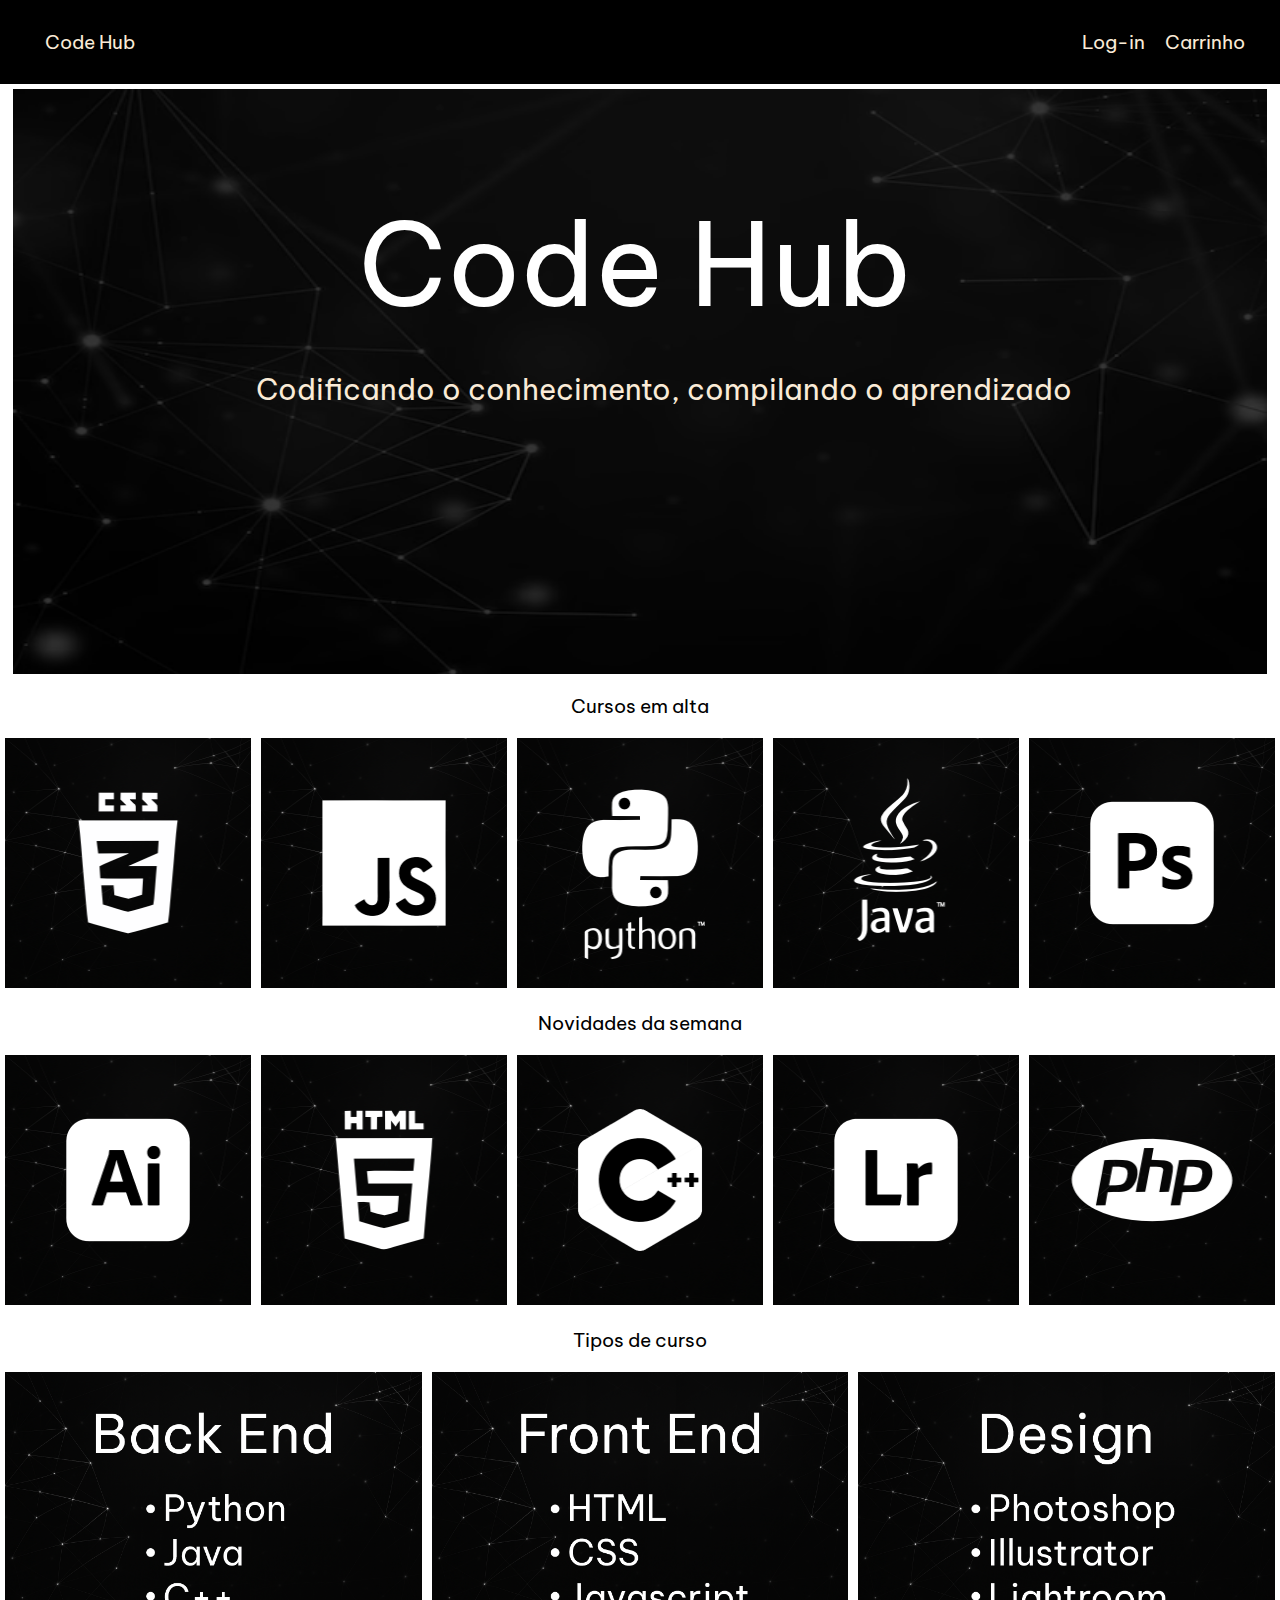
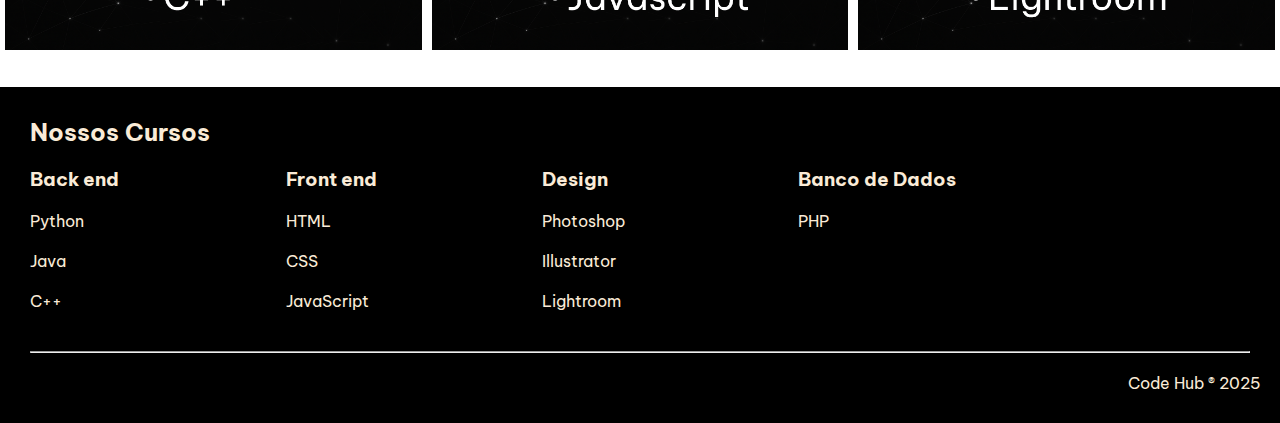
<file: Trabalho Bimestral/trabalho 08- - Copia2/trabalho 08- - Copia2/trabalho 08- - Copia/index.html>
<!DOCTYPE html>
<html lang="en">

<head>
    <meta charset="UTF-8">
    <meta name="viewport" content="width=device-width, initial-scale=1.0">
    <link rel="stylesheet" href="css/style.css">
    
    <link
        href="https://fonts.googleapis.com/css2?family=Be+Vietnam+Pro:ital,wght@0,100;0,200;0,300;0,400;0,500;0,600;0,700;0,800;0,900;1,100;1,200;1,300;1,400;1,500;1,600;1,700;1,800;1,900&family=Bowlby+One&family=Chau+Philomene+One:ital@0;1&family=Fira+Sans+Condensed:ital,wght@0,100;0,200;0,300;0,400;0,500;0,600;0,700;0,800;0,900;1,100;1,200;1,300;1,400;1,500;1,600;1,700;1,800;1,900&family=Kanit:ital,wght@0,100;0,200;0,300;0,400;0,500;0,600;0,700;0,800;0,900;1,100;1,200;1,300;1,400;1,500;1,600;1,700;1,800;1,900&family=Nunito:ital,wght@0,200..1000;1,200..1000&family=Poppins:ital,wght@0,100;0,200;0,300;0,400;0,500;0,600;0,700;0,800;0,900;1,100;1,200;1,300;1,400;1,500;1,600;1,700;1,800;1,900&family=Roboto+Flex:opsz,wght@8..144,100..1000&family=Ubuntu:ital,wght@0,300;0,400;0,500;0,700;1,300;1,400;1,500;1,700&display=swap"
        rel="stylesheet">
        <title>Code Hub</title>
        <link rel="icon" href="img/icone.png" type="image/x-icon">
    </head>

<body>
    
    <header>
        <div class="menu">
            <ul>
                <li><a href="index.html">Code Hub</a>
                </li>
            </ul>
        </div>
        <div class="menu">
        </div>
        <div class="menu">
            <nav>
                <ul>
                    <li><a href="login.html">Log-in</a></li>
                    <li><a href="#" id="openCart">Carrinho</a></li>
                </ul>
            </nav>
        </div>
    </header>
    <div class="img">
        <div class="imagem">
            <p class="titulo"> Code Hub </p>
            <p class="subtitulo"> Codificando o conhecimento, compilando o aprendizado </p>
            <img src="img/fundo_tech.png" alt="Imagem_fundo">
        </div>
    </div>
    <section>
        <p>Cursos em alta</p>
        <div class="Section">
            <div class="Produto"><a href='produto.html'><img src="img/css.png" alt="Imagem_produto"></a></div>
            <div class="Produto"><a href='produto3.html'><img src="img/javascript.png" alt="Imagem_produto"></a></div>
            <div class="Produto"><a href='produto4.html'><img src="img/python.png" alt="Imagem_produto"></a></div>
            <div class="Produto"><a href='produto5.html'><img src="img/java.png" alt="Imagem_produto"></a></div>
            <div class="Produto"><a href='produto7.html'><img src="img/photoshop.png" alt="Imagem_produto"></a></div>
        </div>
    </section>
    <br>
    <section>
        <p>Novidades da semana</p>
        <div class="Section">
            <div class="Produto"><a href='produto8.html'><img src="img/illustrator.png" alt="Imagem_produto"></a></div>
            <div class="Produto"><a href='produto2.html'><img src="img/html.png" alt="Imagem_produto"></a></div>
            <div class="Produto"><a href='produto6.html'><img src="img/c.png" alt="Imagem_produto"></a></div>
            <div class="Produto"><a href='produto9.html'><img src="img/lightroom.png" alt="Imagem_produto"></a></div>
            <div class="Produto"><a href='produto0.html'><img src="img/php.png" alt="Imagem_produto"></a></div>
        </div>
        </div>
    </section>
    <br>
    <section>
        <p>Tipos de curso</p>
        <div class="Section2">
            <div class="Vantagens"><img src="img/back.png" alt="Imagem_produto"></div>
            <div class="Vantagens"><img src="img/front.png" alt="Imagem_produto"></div>
            <div class="Vantagens"><img src="img/design.png" alt="Imagem_produto"></div>
        </div>
    </section>
    <footer>
        <div class="Footer">
            <h2>Nossos Cursos</h2>
            <br>
            <div class="foot">
                <div class="nomes">
                    <h3>Back end</h3>
                    <br>
                    <a class="color" href='produto4.html'><p>Python</p></a>
                    <br>
                    <a href='produto5.html'><p>Java</p></a>
                    <br>
                    <a href='produto6.html'><p>C++</p></a>
                    <br>
                </div>
                <div class="nomes">
                    <h3>Front end</h3>
                    <br>
                    <a href='produto2.html'><p>HTML</p></a>
                    <br>
                    <a href='produto.html'><p>CSS</p></a>
                    <br>
                    <a href='produto3.html'><p>JavaScript</p></a>
                    <br>
                </div>
                <div class="nomes">
                    <h3>Design</h3>
                    <br>
                    <a href='produto7.html'><p>Photoshop</p></a>
                    <br>
                    <a href='produto8.html'><p>Illustrator</p></a>
                    <br>
                    <a href='produto9.html'><p>Lightroom</p></a>
                    <br>
                </div>
                <div class="nomes">
                    <h3>Banco de Dados</h3>
                    <br>
                    <a href='produto0.html'><p>PHP</p></a>
                    <br>
                </div>
            </div>
            <br>
            <hr>
            <br>
            <p class="hub">Code Hub ® 2025</p>
        </div>
    </footer>

    <div id="cartContainer" class="cart-visible"> <!-- Força visível pra testar -->
        <div class="cart-content">
            <button id="closeCart">&times;</button>
            <h2 style="color: #000;">🛒 Seu Carrinho</h2>
    
            <div id="cartItems">
                <p style="color: #000;">Curso de JavaScript - R$ 49,90</p>
                <p style="color: #000;">Curso de C++ Avançado - R$ 69,00</p>
            </div>
        </div>
    
        <div class="cart-footer">
            <p style="color: #000;">
                Total: <span id="cartTotal" style="color: #000;">R$ 118,90</span>
            </p>
            <button id="checkoutBtn">Finalizar Compra</button>
        </div>
    </div>
    <script>
        document.addEventListener('DOMContentLoaded', () => {
            const cartLink = document.getElementById('openCart');
            const cartContainer = document.getElementById('cartContainer');
            const closeBtn = document.getElementById('closeCart');
    
            cartLink.addEventListener('click', (e) => {
                e.preventDefault();
                cartContainer.classList.add('visible');
                cartContainer.classList.remove('cart-hidden');
            });
    
            closeBtn.addEventListener('click', () => {
                cartContainer.classList.remove('visible');
                cartContainer.classList.add('cart-hidden');
            });
        });
    </script>
    
</body>

</html>
</file>
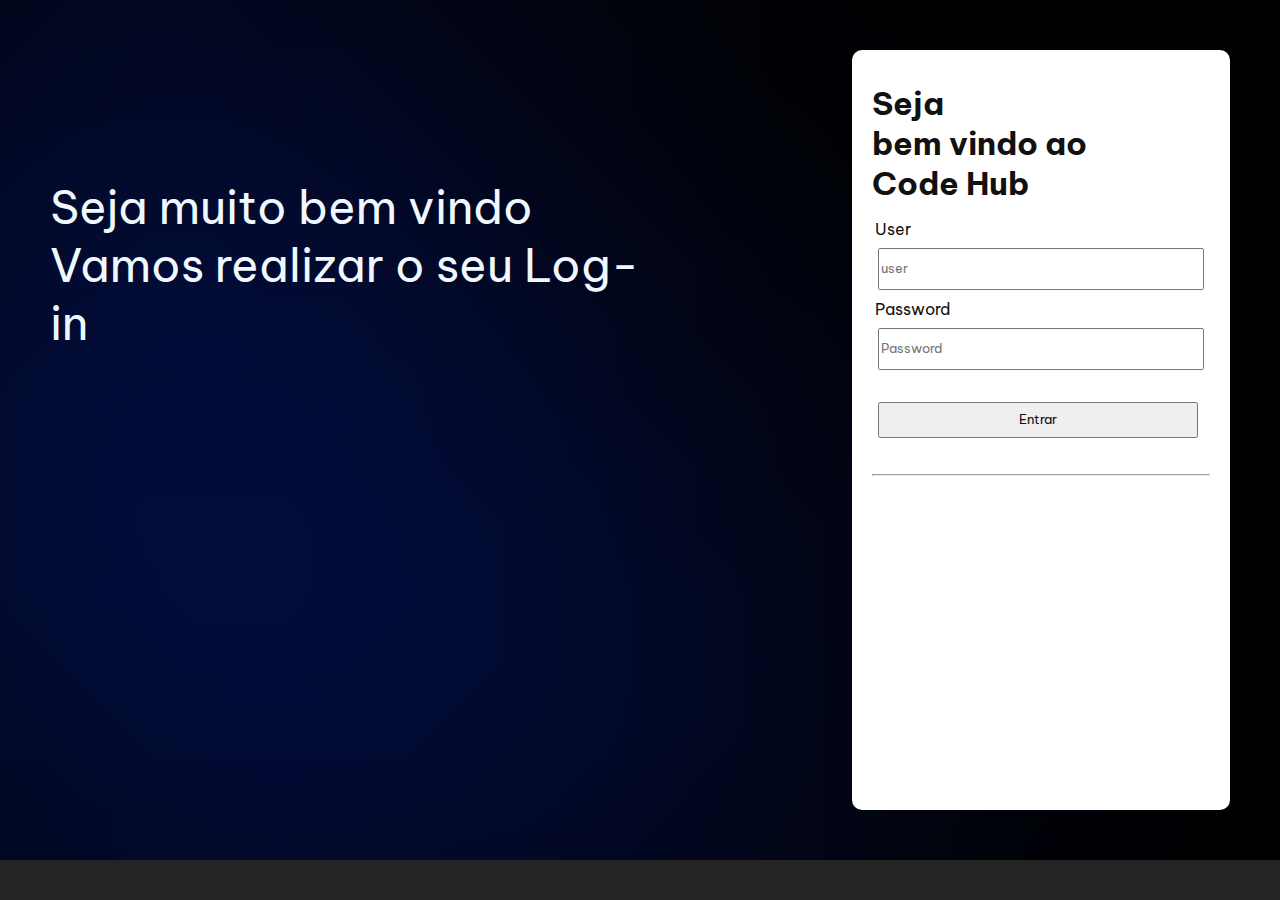
<file: Trabalho Bimestral/trabalho 08- - Copia2/trabalho 08- - Copia2/trabalho 08- - Copia/login.html>
<!DOCTYPE html>
<html lang="en">

<head>
    <meta charset="UTF-8">
    <meta name="viewport" content="width=device-width, initial-scale=1.0">
    <title>Login</title>
    <link rel="stylesheet" href="css/login.css">
    <link
        href="https://fonts.googleapis.com/css2?family=Be+Vietnam+Pro:ital,wght@0,100;0,200;0,300;0,400;0,500;0,600;0,700;0,800;0,900;1,100;1,200;1,300;1,400;1,500;1,600;1,700;1,800;1,900&family=Bowlby+One&family=Chau+Philomene+One:ital@0;1&family=Fira+Sans+Condensed:ital,wght@0,100;0,200;0,300;0,400;0,500;0,600;0,700;0,800;0,900;1,100;1,200;1,300;1,400;1,500;1,600;1,700;1,800;1,900&family=Funnel+Sans:ital,wght@0,300..800;1,300..800&family=Kanit:ital,wght@0,100;0,200;0,300;0,400;0,500;0,600;0,700;0,800;0,900;1,100;1,200;1,300;1,400;1,500;1,600;1,700;1,800;1,900&family=Nunito:ital,wght@0,200..1000;1,200..1000&family=Poppins:ital,wght@0,100;0,200;0,300;0,400;0,500;0,600;0,700;0,800;0,900;1,100;1,200;1,300;1,400;1,500;1,600;1,700;1,800;1,900&family=Roboto+Flex:opsz,wght@8..144,100..1000&family=Ubuntu:ital,wght@0,300;0,400;0,500;0,700;1,300;1,400;1,500;1,700&family=Zain:ital,wght@0,200;0,300;0,400;0,700;0,800;0,900;1,300;1,400&display=swap"
        rel="stylesheet">
        <link rel="icon" href="img/icone.png" type="image/x-icon">
    </head>

<body>
    <div class="Box1">
        <p class="title">Seja muito bem vindo <br> Vamos realizar o seu Log-in</p>

        <div class="container1">
            <div class="texto">
                <h1>Seja <br> bem vindo ao <br> Code Hub</h1>
            </div>

            <div class="texto">
                <p>User</p>
                <input type="text" id="username" placeholder="user">

                <p>Password</p>
                <input type="password" id="password" placeholder="Password">
            </div>

            <br>
            <input type="submit" value="Entrar" onclick="validarLogin()">

            <div id="msgErro" style="color: red; font-weight: 500; margin-top: 10px;"></div>

            <br>
            <hr>
        </div>
    </div>

    <script>
        function validarLogin() {
    const user = document.getElementById("username").value.trim();
    const pass = document.getElementById("password").value.trim();
    const msg = document.getElementById("msgErro");

    if (!user && !pass) {
        msg.textContent = "Preencha o usuário e a senha!";
    } else if (!user) {
        msg.textContent = "Usuário não preenchido!";
    } else if (!pass) {
        msg.textContent = "Senha não preenchida!";
    } else {
        msg.textContent = "";
        alert("Login realizado com sucesso! 🚀");

        // 🔁 Redireciona para index.html após 1 segundo (opcional)
        setTimeout(() => {
            window.location.href = "index.html";
        }, 1000);
    }
}
    </script>
</body>

</html>
</file>
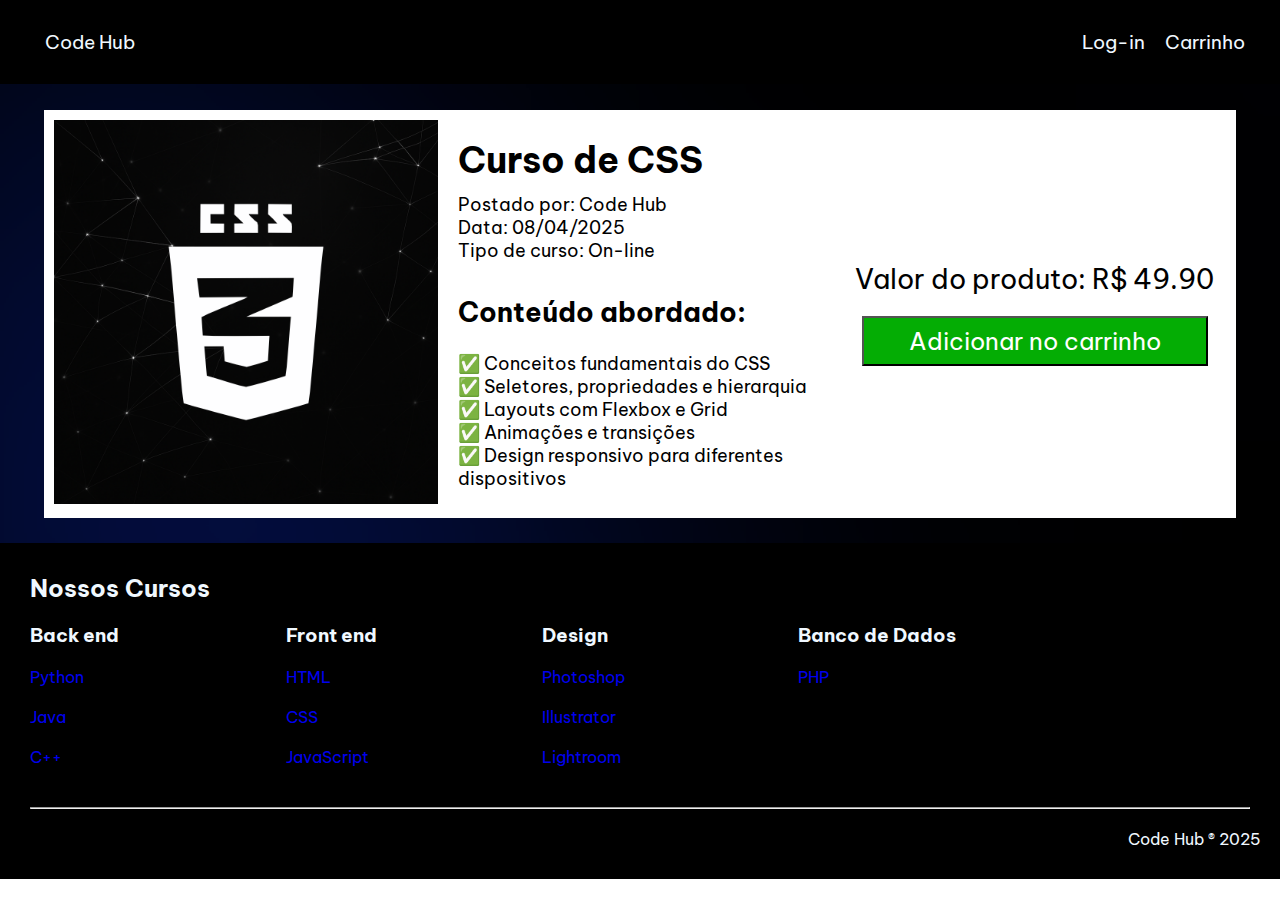
<file: Trabalho Bimestral/trabalho 08- - Copia2/trabalho 08- - Copia2/trabalho 08- - Copia/produto.html>
<!DOCTYPE html>
<html lang="en">

<head>
    <meta charset="UTF-8">
    <meta name="viewport" content="width=device-width, initial-scale=1.0">
    <link rel="stylesheet" href="css/produto.css">
    <link
        href="https://fonts.googleapis.com/css2?family=Be+Vietnam+Pro:ital,wght@0,100;0,200;0,300;0,400;0,500;0,600;0,700;0,800;0,900;1,100;1,200;1,300;1,400;1,500;1,600;1,700;1,800;1,900&family=Bowlby+One&family=Chau+Philomene+One:ital@0;1&family=Fira+Sans+Condensed:ital,wght@0,100;0,200;0,300;0,400;0,500;0,600;0,700;0,800;0,900;1,100;1,200;1,300;1,400;1,500;1,600;1,700;1,800;1,900&family=Kanit:ital,wght@0,100;0,200;0,300;0,400;0,500;0,600;0,700;0,800;0,900;1,100;1,200;1,300;1,400;1,500;1,600;1,700;1,800;1,900&family=Nunito:ital,wght@0,200..1000;1,200..1000&family=Poppins:ital,wght@0,100;0,200;0,300;0,400;0,500;0,600;0,700;0,800;0,900;1,100;1,200;1,300;1,400;1,500;1,600;1,700;1,800;1,900&family=Roboto+Flex:opsz,wght@8..144,100..1000&family=Ubuntu:ital,wght@0,300;0,400;0,500;0,700;1,300;1,400;1,500;1,700&display=swap"
        rel="stylesheet">
        <title>CSS</title>
        <link rel="icon" href="img/icone.png" type="image/x-icon">
    </head>

<body>
    <header>
        <div class="menu">
            <ul>
                <li><a href="index.html">Code Hub</a>
                </li>
            </ul>
        </div>
        <div class="menu">
        </div>
        <div class="menu">
            <nav>
                <ul>
                    <li><a href="login.html">Log-in</a></li>
                    <li><a href="#" id="openCart">Carrinho</a></li>
                </ul>
            </nav>
        </div>
    </header>
    <section>
        <div class="Section">
            <div class="informacoes">
                <div class="caixa_informacao">
                    <img src="img/css.png" alt="IMAGEM PRODUTO">
                </div>
                <div class="caixa_informacao">
                    <div class="nome">
                        <h1>Curso de CSS</h1>
                    </div>
                    <div class="infos_postador">
                        <p>Postado por: Code Hub</p>
                        <p>Data: 08/04/2025</p>
                        <p>Tipo de curso: On-line</p>
                    </div>
                    <div class="resumo">
                        <br>
                        <h2>Conteúdo abordado:</h2>
                        <br>
                        <li>✅ Conceitos fundamentais do CSS</li>
                        <li>✅ Seletores, propriedades e hierarquia</li>
                        <li>✅ Layouts com Flexbox e Grid</li>
                        <li>✅ Animações e transições</li>
                        <li>✅ Design responsivo para diferentes dispositivos</li>
                        <p></p>
                    </div>
                </div>
                <div class="caixa_informacao">
                    <p class="valor_prod">Valor do produto: R$ <span id="precoProduto">49.90</span></p>
                    <br>
                    <input type="button" value="Adicionar no carrinho" onclick="adicionarAoCarrinho()">
                </div>
            </div>
        </div>
        </div>
    </section>
    <footer>
        <div class="Footer">
            <h2>Nossos Cursos</h2>
            <br>
            <div class="foot">
                <div class="nomes">
                    <h3>Back end</h3>
                    <br>
                    <a class="color" href='produto4.html'><p>Python</p></a>
                    <br>
                    <a href='produto5.html'><p>Java</p></a>
                    <br>
                    <a href='produto6.html'><p>C++</p></a>
                    <br>
                </div>
                <div class="nomes">
                    <h3>Front end</h3>
                    <br>
                    <a href='produto2.html'><p>HTML</p></a>
                    <br>
                    <a href='produto.html'><p>CSS</p></a>
                    <br>
                    <a href='produto3.html'><p>JavaScript</p></a>
                    <br>
                </div>
                <div class="nomes">
                    <h3>Design</h3>
                    <br>
                    <a href='produto7.html'><p>Photoshop</p></a>
                    <br>
                    <a href='produto8.html'><p>Illustrator</p></a>
                    <br>
                    <a href='produto9.html'><p>Lightroom</p></a>
                    <br>
                </div>
                <div class="nomes">
                    <h3>Banco de Dados</h3>
                    <br>
                    <a href='produto0.html'><p>PHP</p></a>
                    <br>
                </div>
            </div>
            <br>
            <hr>
            <br>
            <p class="hub">Code Hub ® 2025</p>
        </div>
    </footer>
    <div id="cartContainer" class="cart-visible"> <!-- Força visível pra testar -->
        <div class="cart-content">
            <button id="closeCart">&times;</button>
            <h2 style="color: #000;">🛒 Seu Carrinho</h2>
    
            <div id="cartItems">
                <p style="color: #000;">Curso de JavaScript - R$ 49,90</p>
                <p style="color: #000;">Curso de C++ Avançado - R$ 69,00</p>
            </div>
        </div>
    
        <div class="cart-footer">
            <p style="color: #000;">
                Total: <span id="cartTotal" style="color: #000;">R$ 118,90</span>
            </p>
            <button id="checkoutBtn">Finalizar Compra</button>
        </div>
    </div>
    <script>
        document.addEventListener('DOMContentLoaded', () => {
            const cartLink = document.getElementById('openCart');
            const cartContainer = document.getElementById('cartContainer');
            const closeBtn = document.getElementById('closeCart');
    
            cartLink.addEventListener('click', (e) => {
                e.preventDefault();
                cartContainer.classList.add('visible');
                cartContainer.classList.remove('cart-hidden');
            });
    
            closeBtn.addEventListener('click', () => {
                cartContainer.classList.remove('visible');
                cartContainer.classList.add('cart-hidden');
            });
        });
    </script>

</body>
</file>
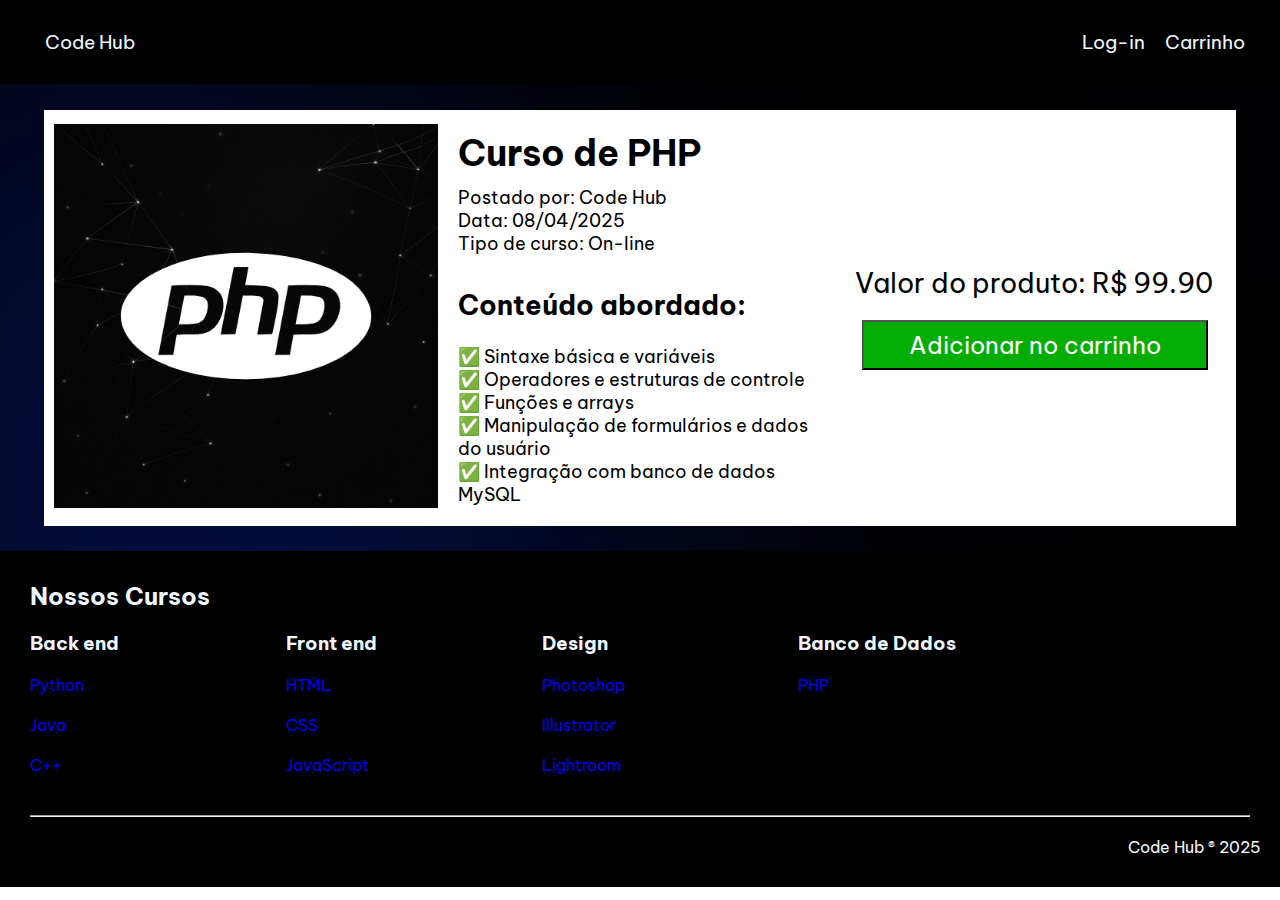
<file: Trabalho Bimestral/trabalho 08- - Copia2/trabalho 08- - Copia2/trabalho 08- - Copia/produto0.html>
<!DOCTYPE html>
<html lang="en">

<head>
    <meta charset="UTF-8">
    <meta name="viewport" content="width=device-width, initial-scale=1.0">
    <link rel="stylesheet" href="css/produto.css">
    <link
        href="https://fonts.googleapis.com/css2?family=Be+Vietnam+Pro:ital,wght@0,100;0,200;0,300;0,400;0,500;0,600;0,700;0,800;0,900;1,100;1,200;1,300;1,400;1,500;1,600;1,700;1,800;1,900&family=Bowlby+One&family=Chau+Philomene+One:ital@0;1&family=Fira+Sans+Condensed:ital,wght@0,100;0,200;0,300;0,400;0,500;0,600;0,700;0,800;0,900;1,100;1,200;1,300;1,400;1,500;1,600;1,700;1,800;1,900&family=Kanit:ital,wght@0,100;0,200;0,300;0,400;0,500;0,600;0,700;0,800;0,900;1,100;1,200;1,300;1,400;1,500;1,600;1,700;1,800;1,900&family=Nunito:ital,wght@0,200..1000;1,200..1000&family=Poppins:ital,wght@0,100;0,200;0,300;0,400;0,500;0,600;0,700;0,800;0,900;1,100;1,200;1,300;1,400;1,500;1,600;1,700;1,800;1,900&family=Roboto+Flex:opsz,wght@8..144,100..1000&family=Ubuntu:ital,wght@0,300;0,400;0,500;0,700;1,300;1,400;1,500;1,700&display=swap"
        rel="stylesheet">
        <title>PHP</title>
        <link rel="icon" href="img/icone.png" type="image/x-icon">
    </head>

<body>
    <header>
        <div class="menu">
            <ul>
                <li><a href="index.html">Code Hub</a>
                </li>
            </ul>
        </div>
        <div class="menu">
        </div>
        <div class="menu">
            <nav>
                <ul>
                    <li><a href="login.html">Log-in</a></li>
                    <li><a href="#" id="openCart">Carrinho</a></li>
                </ul>
            </nav>
        </div>
    </header>
    <section>
        <div class="Section">
            <div class="informacoes">
                <div class="caixa_informacao">
                    <img src="img/php.png" alt="IMAGEM PRODUTO">
                </div>
                <div class="caixa_informacao">
                    <div class="nome">
                        <h1>Curso de PHP</h1>
                    </div>
                    <div class="infos_postador">
                        <p>Postado por: Code Hub</p>
                        <p>Data: 08/04/2025</p>
                        <p>Tipo de curso: On-line</p>
                    </div>
                    <div class="resumo">
                        <br>
                        <h2>Conteúdo abordado:</h2>
                        <br>
                        <li>✅ Sintaxe básica e variáveis</li>
                        <li>✅ Operadores e estruturas de controle</li>
                        <li>✅ Funções e arrays</li>
                        <li>✅ Manipulação de formulários e dados do usuário</li>
                        <li>✅ Integração com banco de dados MySQL</li>
                        <p></p>
                    </div>
                </div>
                <div class="caixa_informacao">
                    <p class="valor_prod">Valor do produto: R$ <span id="precoProduto">99.90</span></p>
                    <br>
                    <input type="button" value="Adicionar no carrinho" onclick="adicionarAoCarrinho()">
                </div>
            </div>
        </div>
        </div>
    </section>
    <footer>
        <div class="Footer">
            <h2>Nossos Cursos</h2>
            <br>
            <div class="foot">
                <div class="nomes">
                    <h3>Back end</h3>
                    <br>
                    <a href='produto4.html'><p>Python</p></a>
                    <br>
                    <a href='produto5.html'><p>Java</p></a>
                    <br>
                    <a href='produto6.html'><p>C++</p></a>
                    <br>
                </div>
                <div class="nomes">
                    <h3>Front end</h3>
                    <br>
                    <a href='produto2.html'><p>HTML</p></a>
                    <br>
                    <a href='produto.html'><p>CSS</p></a>
                    <br>
                    <a href='produto3.html'><p>JavaScript</p></a>
                    <br>
                </div>
                <div class="nomes">
                    <h3>Design</h3>
                    <br>
                    <a href='produto7.html'><p>Photoshop</p></a>
                    <br>
                    <a href='produto8.html'><p>Illustrator</p></a>
                    <br>
                    <a href='produto9.html'><p>Lightroom</p></a>
                    <br>
                </div>
                <div class="nomes">
                    <h3>Banco de Dados</h3>
                    <br>
                    <a href='produto0.html'><p>PHP</p></a>
                    <br>
                </div>
            </div>
            <br>
            <hr>
            <br>
            <p class="hub">Code Hub ® 2025</p>
        </div>
    </footer>
    <div id="cartContainer" class="cart-visible"> <!-- Força visível pra testar -->
        <div class="cart-content">
            <button id="closeCart">&times;</button>
            <h2 style="color: #000;">🛒 Seu Carrinho</h2>
    
            <div id="cartItems">
                <p style="color: #000;">Curso de JavaScript - R$ 49,90</p>
                <p style="color: #000;">Curso de C++ Avançado - R$ 69,00</p>
            </div>
        </div>
    
        <div class="cart-footer">
            <p style="color: #000;">
                Total: <span id="cartTotal" style="color: #000;">R$ 118,90</span>
            </p>
            <button id="checkoutBtn">Finalizar Compra</button>
        </div>
    </div>
    <script>
        document.addEventListener('DOMContentLoaded', () => {
            const cartLink = document.getElementById('openCart');
            const cartContainer = document.getElementById('cartContainer');
            const closeBtn = document.getElementById('closeCart');
    
            cartLink.addEventListener('click', (e) => {
                e.preventDefault();
                cartContainer.classList.add('visible');
                cartContainer.classList.remove('cart-hidden');
            });
    
            closeBtn.addEventListener('click', () => {
                cartContainer.classList.remove('visible');
                cartContainer.classList.add('cart-hidden');
            });
        });
    </script>

</body>
</file>
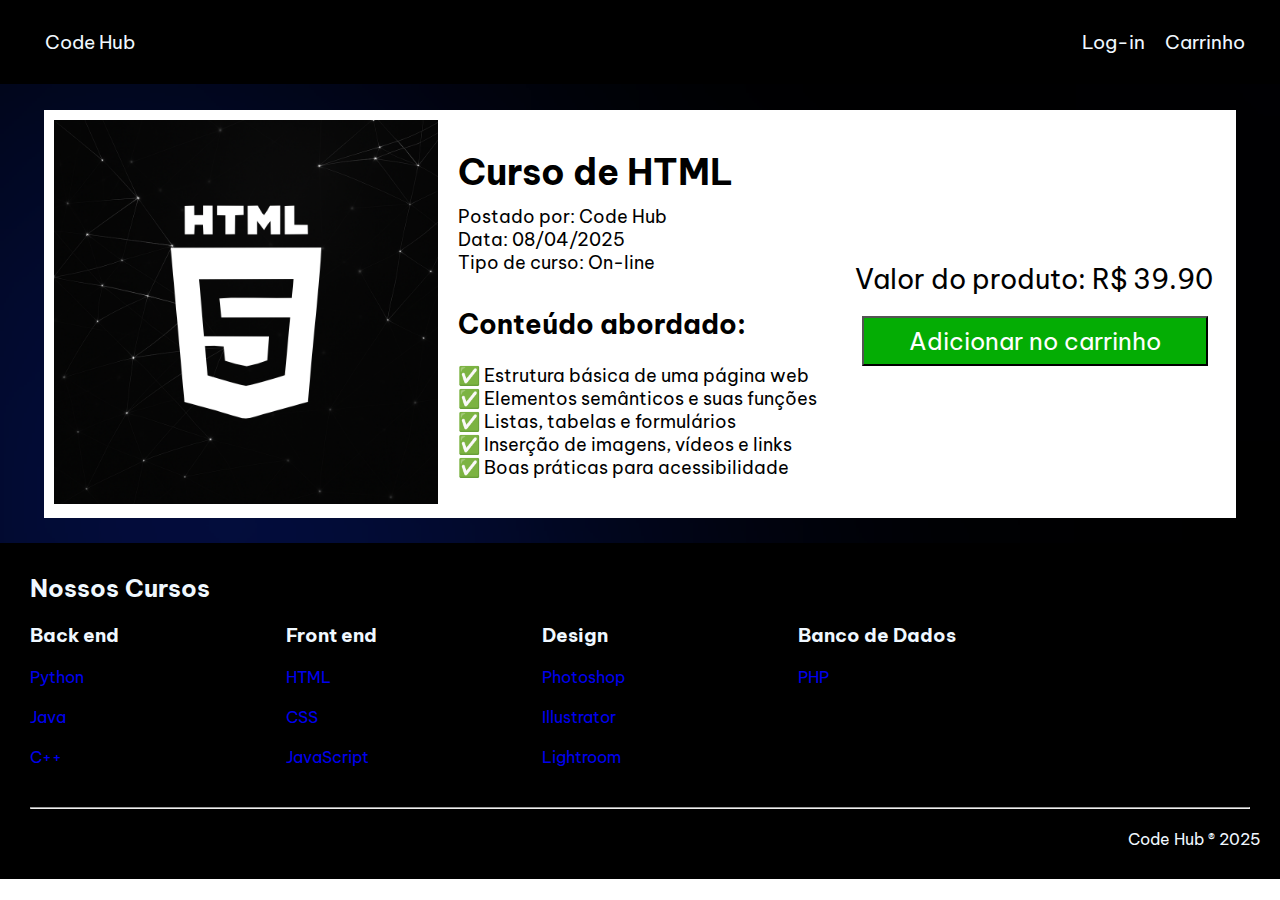
<file: Trabalho Bimestral/trabalho 08- - Copia2/trabalho 08- - Copia2/trabalho 08- - Copia/produto2.html>
<!DOCTYPE html>
<html lang="en">

<head>
    <meta charset="UTF-8">
    <meta name="viewport" content="width=device-width, initial-scale=1.0">
    <link rel="stylesheet" href="css/produto.css">
    <link
        href="https://fonts.googleapis.com/css2?family=Be+Vietnam+Pro:ital,wght@0,100;0,200;0,300;0,400;0,500;0,600;0,700;0,800;0,900;1,100;1,200;1,300;1,400;1,500;1,600;1,700;1,800;1,900&family=Bowlby+One&family=Chau+Philomene+One:ital@0;1&family=Fira+Sans+Condensed:ital,wght@0,100;0,200;0,300;0,400;0,500;0,600;0,700;0,800;0,900;1,100;1,200;1,300;1,400;1,500;1,600;1,700;1,800;1,900&family=Kanit:ital,wght@0,100;0,200;0,300;0,400;0,500;0,600;0,700;0,800;0,900;1,100;1,200;1,300;1,400;1,500;1,600;1,700;1,800;1,900&family=Nunito:ital,wght@0,200..1000;1,200..1000&family=Poppins:ital,wght@0,100;0,200;0,300;0,400;0,500;0,600;0,700;0,800;0,900;1,100;1,200;1,300;1,400;1,500;1,600;1,700;1,800;1,900&family=Roboto+Flex:opsz,wght@8..144,100..1000&family=Ubuntu:ital,wght@0,300;0,400;0,500;0,700;1,300;1,400;1,500;1,700&display=swap"
        rel="stylesheet">
        <title>HTML</title>
        <link rel="icon" href="img/icone.png" type="image/x-icon">
    </head>

<body>
    <header>
        <div class="menu">
            <ul>
                <li><a href="index.html">Code Hub</a>
                </li>
            </ul>
        </div>
        <div class="menu">
        </div>
        <div class="menu">
            <nav>
                <ul>
                    <li><a href="login.html">Log-in</a></li>
                    <li><a href="#" id="openCart">Carrinho</a></li>
                </ul>
            </nav>
        </div>
    </header>
    <section>
        <div class="Section">
            <div class="informacoes">
                <div class="caixa_informacao">
                    <img src="img/html.png" alt="IMAGEM PRODUTO">
                </div>
                <div class="caixa_informacao">
                    <div class="nome">
                        <h1>Curso de HTML</h1>
                    </div>
                    <div class="infos_postador">
                        <p>Postado por: Code Hub</p>
                        <p>Data: 08/04/2025</p>
                        <p>Tipo de curso: On-line</p>
                    </div>
                    <div class="resumo">
                        <br>
                        <h2>Conteúdo abordado:</h2>
                        <br>
                        <li>✅ Estrutura básica de uma página web</li>
                        <li>✅ Elementos semânticos e suas funções</li>
                        <li>✅ Listas, tabelas e formulários</li>
                        <li>✅ Inserção de imagens, vídeos e links</li>
                        <li>✅ Boas práticas para acessibilidade</li>
                        <p></p>
                    </div>
                </div>
                <div class="caixa_informacao">
                    <p class="valor_prod">Valor do produto: R$ <span id="precoProduto">39.90</span></p>
                    <br>
                    <input type="button" value="Adicionar no carrinho" onclick="adicionarAoCarrinho()">
                </div>
            </div>
        </div>
        </div>
    </section>
    <footer>
        <div class="Footer">
            <h2>Nossos Cursos</h2>
            <br>
            <div class="foot">
                <div class="nomes">
                    <h3>Back end</h3>
                    <br>
                    <a href='produto4.html'><p>Python</p></a>
                    <br>
                    <a href='produto5.html'><p>Java</p></a>
                    <br>
                    <a href='produto6.html'><p>C++</p></a>
                    <br>
                </div>
                <div class="nomes">
                    <h3>Front end</h3>
                    <br>
                    <a href='produto2.html'><p>HTML</p></a>
                    <br>
                    <a href='produto.html'><p>CSS</p></a>
                    <br>
                    <a href='produto3.html'><p>JavaScript</p></a>
                    <br>
                </div>
                <div class="nomes">
                    <h3>Design</h3>
                    <br>
                    <a href='produto7.html'><p>Photoshop</p></a>
                    <br>
                    <a href='produto8.html'><p>Illustrator</p></a>
                    <br>
                    <a href='produto9.html'><p>Lightroom</p></a>
                    <br>
                </div>
                <div class="nomes">
                    <h3>Banco de Dados</h3>
                    <br>
                    <a href='produto0.html'><p>PHP</p></a>
                    <br>
                </div>
            </div>
            <br>
            <hr>
            <br>
            <p class="hub">Code Hub ® 2025</p>
        </div>
    </footer>
    <div id="cartContainer" class="cart-visible"> <!-- Força visível pra testar -->
        <div class="cart-content">
            <button id="closeCart">&times;</button>
            <h2 style="color: #000;">🛒 Seu Carrinho</h2>
    
            <div id="cartItems">
                <p style="color: #000;">Curso de JavaScript - R$ 49,90</p>
                <p style="color: #000;">Curso de C++ Avançado - R$ 69,00</p>
            </div>
        </div>
    
        <div class="cart-footer">
            <p style="color: #000;">
                Total: <span id="cartTotal" style="color: #000;">R$ 118,90</span>
            </p>
            <button id="checkoutBtn">Finalizar Compra</button>
        </div>
    </div>
    <script>
        document.addEventListener('DOMContentLoaded', () => {
            const cartLink = document.getElementById('openCart');
            const cartContainer = document.getElementById('cartContainer');
            const closeBtn = document.getElementById('closeCart');
    
            cartLink.addEventListener('click', (e) => {
                e.preventDefault();
                cartContainer.classList.add('visible');
                cartContainer.classList.remove('cart-hidden');
            });
    
            closeBtn.addEventListener('click', () => {
                cartContainer.classList.remove('visible');
                cartContainer.classList.add('cart-hidden');
            });
        });
    </script>

</body>
</file>
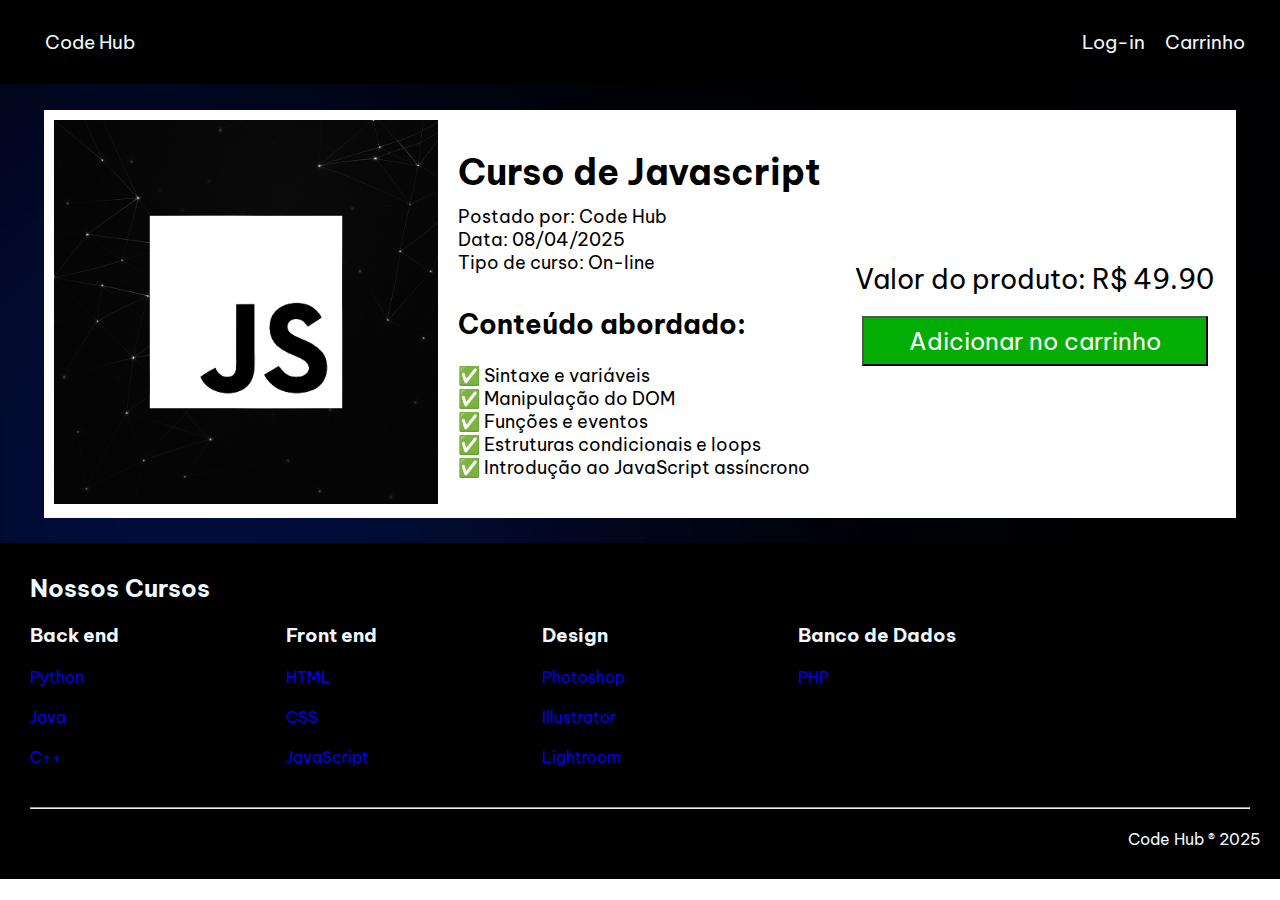
<file: Trabalho Bimestral/trabalho 08- - Copia2/trabalho 08- - Copia2/trabalho 08- - Copia/produto3.html>
<!DOCTYPE html>
<html lang="en">

<head>
    <meta charset="UTF-8">
    <meta name="viewport" content="width=device-width, initial-scale=1.0">
    <link rel="stylesheet" href="css/produto.css">
    <link
        href="https://fonts.googleapis.com/css2?family=Be+Vietnam+Pro:ital,wght@0,100;0,200;0,300;0,400;0,500;0,600;0,700;0,800;0,900;1,100;1,200;1,300;1,400;1,500;1,600;1,700;1,800;1,900&family=Bowlby+One&family=Chau+Philomene+One:ital@0;1&family=Fira+Sans+Condensed:ital,wght@0,100;0,200;0,300;0,400;0,500;0,600;0,700;0,800;0,900;1,100;1,200;1,300;1,400;1,500;1,600;1,700;1,800;1,900&family=Kanit:ital,wght@0,100;0,200;0,300;0,400;0,500;0,600;0,700;0,800;0,900;1,100;1,200;1,300;1,400;1,500;1,600;1,700;1,800;1,900&family=Nunito:ital,wght@0,200..1000;1,200..1000&family=Poppins:ital,wght@0,100;0,200;0,300;0,400;0,500;0,600;0,700;0,800;0,900;1,100;1,200;1,300;1,400;1,500;1,600;1,700;1,800;1,900&family=Roboto+Flex:opsz,wght@8..144,100..1000&family=Ubuntu:ital,wght@0,300;0,400;0,500;0,700;1,300;1,400;1,500;1,700&display=swap"
        rel="stylesheet">
        <title>Javascript</title>
        <link rel="icon" href="img/icone.png" type="image/x-icon">
    </head>

<body>
    <header>
        <div class="menu">
            <ul>
                <li><a href="index.html">Code Hub</a>
                </li>
            </ul>
        </div>
        <div class="menu">
        </div>
        <div class="menu">
            <nav>
                <ul>
                    <li><a href="login.html">Log-in</a></li>
                    <li><a href="#" id="openCart">Carrinho</a></li>
                </ul>
            </nav>
        </div>
    </header>
    <section>
        <div class="Section">
            <div class="informacoes">
                <div class="caixa_informacao">
                    <img src="img/javascript.png" alt="IMAGEM PRODUTO">
                </div>
                <div class="caixa_informacao">
                    <div class="nome">
                        <h1>Curso de Javascript</h1>
                    </div>
                    <div class="infos_postador">
                        <p>Postado por: Code Hub</p>
                        <p>Data: 08/04/2025</p>
                        <p>Tipo de curso: On-line</p>
                    </div>
                    <div class="resumo">
                        <br>
                        <h2>Conteúdo abordado:</h2>
                        <br>
                        <li>✅ Sintaxe e variáveis</li>
                        <li>✅ Manipulação do DOM</li>
                        <li>✅ Funções e eventos</li>
                        <li>✅ Estruturas condicionais e loops</li>
                        <li>✅ Introdução ao JavaScript assíncrono</li>
                        <p></p>
                    </div>
                </div>
                <div class="caixa_informacao">
                    <p class="valor_prod">Valor do produto: R$ <span id="precoProduto">49.90</span></p>
                    <br>
                    <input type="button" value="Adicionar no carrinho" onclick="adicionarAoCarrinho()">
                </div>
            </div>
        </div>
        </div>
    </section>
    <footer>
        <div class="Footer">
            <h2>Nossos Cursos</h2>
            <br>
            <div class="foot">
                <div class="nomes">
                    <h3>Back end</h3>
                    <br>
                    <a href='produto4.html'><p>Python</p></a>
                    <br>
                    <a href='produto5.html'><p>Java</p></a>
                    <br>
                    <a href='produto6.html'><p>C++</p></a>
                    <br>
                </div>
                <div class="nomes">
                    <h3>Front end</h3>
                    <br>
                    <a href='produto2.html'><p>HTML</p></a>
                    <br>
                    <a href='produto.html'><p>CSS</p></a>
                    <br>
                    <a href='produto3.html'><p>JavaScript</p></a>
                    <br>
                </div>
                <div class="nomes">
                    <h3>Design</h3>
                    <br>
                    <a href='produto7.html'><p>Photoshop</p></a>
                    <br>
                    <a href='produto8.html'><p>Illustrator</p></a>
                    <br>
                    <a href='produto9.html'><p>Lightroom</p></a>
                    <br>
                </div>
                <div class="nomes">
                    <h3>Banco de Dados</h3>
                    <br>
                    <a href='produto0.html'><p>PHP</p></a>
                    <br>
                </div>
            </div>
            <br>
            <hr>
            <br>
            <p class="hub">Code Hub ® 2025</p>
        </div>
    </footer>
    <div id="cartContainer" class="cart-visible"> <!-- Força visível pra testar -->
        <div class="cart-content">
            <button id="closeCart">&times;</button>
            <h2 style="color: #000;">🛒 Seu Carrinho</h2>
    
            <div id="cartItems">
                <p style="color: #000;">Curso de JavaScript - R$ 49,90</p>
                <p style="color: #000;">Curso de C++ Avançado - R$ 69,00</p>
            </div>
        </div>
    
        <div class="cart-footer">
            <p style="color: #000;">
                Total: <span id="cartTotal" style="color: #000;">R$ 118,90</span>
            </p>
            <button id="checkoutBtn">Finalizar Compra</button>
        </div>
    </div>
    <script>
        document.addEventListener('DOMContentLoaded', () => {
            const cartLink = document.getElementById('openCart');
            const cartContainer = document.getElementById('cartContainer');
            const closeBtn = document.getElementById('closeCart');
    
            cartLink.addEventListener('click', (e) => {
                e.preventDefault();
                cartContainer.classList.add('visible');
                cartContainer.classList.remove('cart-hidden');
            });
    
            closeBtn.addEventListener('click', () => {
                cartContainer.classList.remove('visible');
                cartContainer.classList.add('cart-hidden');
            });
        });
    </script>

</body>
</file>
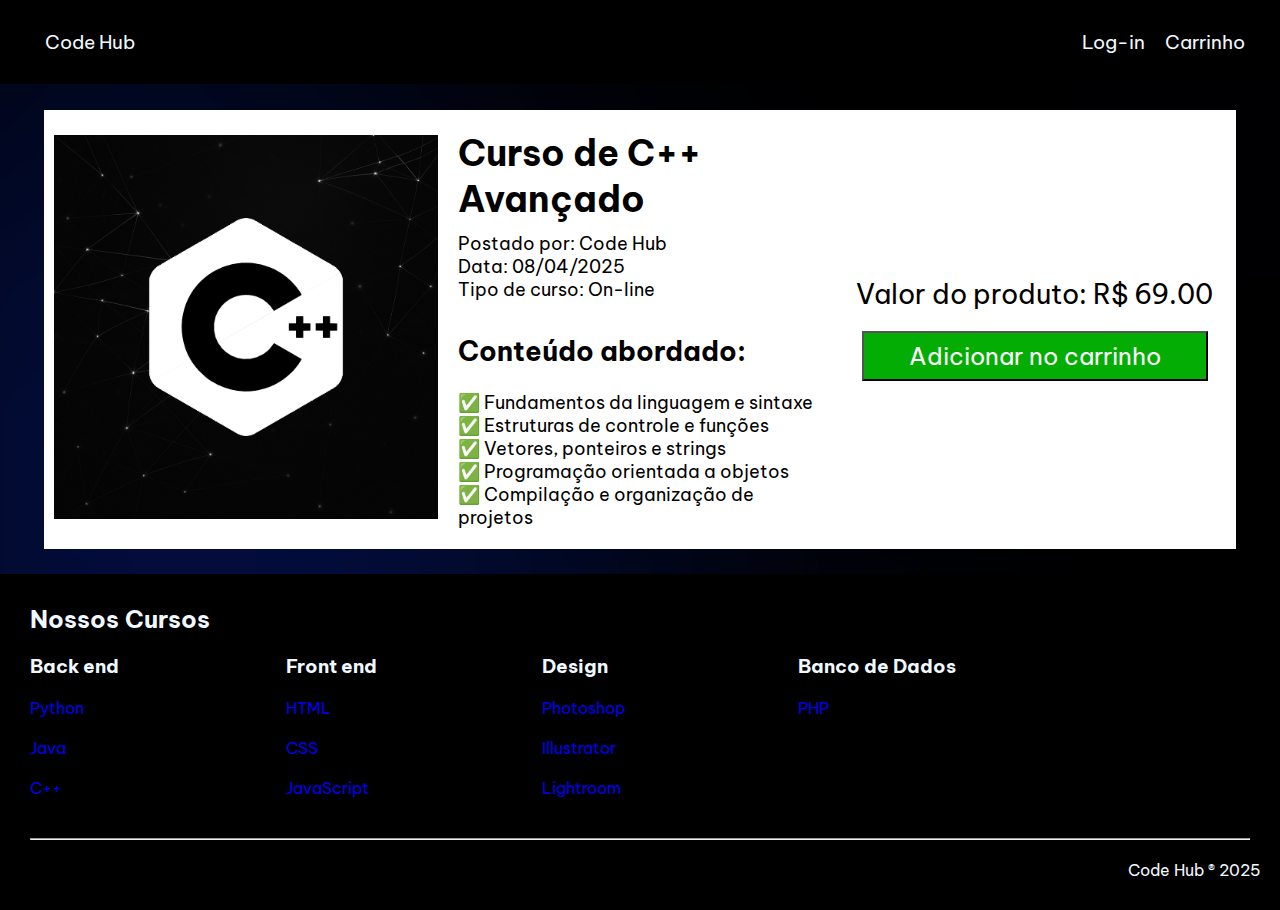
<file: Trabalho Bimestral/trabalho 08- - Copia2/trabalho 08- - Copia2/trabalho 08- - Copia/produto6.html>
<!DOCTYPE html>
<html lang="en">

<head>
    <meta charset="UTF-8">
    <meta name="viewport" content="width=device-width, initial-scale=1.0">
    <link rel="stylesheet" href="css/produto.css">
    <link
        href="https://fonts.googleapis.com/css2?family=Be+Vietnam+Pro:ital,wght@0,100;0,200;0,300;0,400;0,500;0,600;0,700;0,800;0,900;1,100;1,200;1,300;1,400;1,500;1,600;1,700;1,800;1,900&family=Bowlby+One&family=Chau+Philomene+One:ital@0;1&family=Fira+Sans+Condensed:ital,wght@0,100;0,200;0,300;0,400;0,500;0,600;0,700;0,800;0,900;1,100;1,200;1,300;1,400;1,500;1,600;1,700;1,800;1,900&family=Kanit:ital,wght@0,100;0,200;0,300;0,400;0,500;0,600;0,700;0,800;0,900;1,100;1,200;1,300;1,400;1,500;1,600;1,700;1,800;1,900&family=Nunito:ital,wght@0,200..1000;1,200..1000&family=Poppins:ital,wght@0,100;0,200;0,300;0,400;0,500;0,600;0,700;0,800;0,900;1,100;1,200;1,300;1,400;1,500;1,600;1,700;1,800;1,900&family=Roboto+Flex:opsz,wght@8..144,100..1000&family=Ubuntu:ital,wght@0,300;0,400;0,500;0,700;1,300;1,400;1,500;1,700&display=swap"
        rel="stylesheet">
        <title>C++</title>
        <link rel="icon" href="img/icone.png" type="image/x-icon">
    </head>

<body>
    <header>
        <div class="menu">
            <ul>
                <li><a href="index.html">Code Hub</a>
                </li>
            </ul>
        </div>
        <div class="menu">
        </div>
        <div class="menu">
            <nav>
                <ul>
                    <li><a href="login.html">Log-in</a></li>
                    <li><a href="#" id="openCart">Carrinho</a></li>
                </ul>
            </nav>
        </div>
    </header>
    <section>
        <div class="Section">
            <div class="informacoes">
                <div class="caixa_informacao">
                    <img src="img/c.png" alt="IMAGEM PRODUTO">
                </div>
                <div class="caixa_informacao">
                    <div class="nome">
                        <h1>Curso de C++ Avançado</h1>
                    </div>
                    <div class="infos_postador">
                        <p>Postado por: Code Hub</p>
                        <p>Data: 08/04/2025</p>
                        <p>Tipo de curso: On-line</p>
                    </div>
                    <div class="resumo">
                        <br>
                        <h2>Conteúdo abordado:</h2>
                        <br>
                        <li>✅ Fundamentos da linguagem e sintaxe</li>
                        <li>✅ Estruturas de controle e funções</li>
                        <li>✅ Vetores, ponteiros e strings</li>
                        <li>✅ Programação orientada a objetos</li>
                        <li>✅ Compilação e organização de projetos</li>
                        <p></p>
                    </div>
                </div>
                <div class="caixa_informacao">
                    <p class="valor_prod">Valor do produto: R$ <span id="precoProduto">69.00</span></p>
                    <br>
                    <input type="button" value="Adicionar no carrinho" onclick="adicionarAoCarrinho()">
                </div>
            </div>
        </div>
        </div>
    </section>
    <footer>
        <div class="Footer">
            <h2>Nossos Cursos</h2>
            <br>
            <div class="foot">
                <div class="nomes">
                    <h3>Back end</h3>
                    <br>
                    <a href='produto4.html'><p>Python</p></a>
                    <br>
                    <a href='produto5.html'><p>Java</p></a>
                    <br>
                    <a href='produto6.html'><p>C++</p></a>
                    <br>
                </div>
                <div class="nomes">
                    <h3>Front end</h3>
                    <br>
                    <a href='produto2.html'><p>HTML</p></a>
                    <br>
                    <a href='produto.html'><p>CSS</p></a>
                    <br>
                    <a href='produto3.html'><p>JavaScript</p></a>
                    <br>
                </div>
                <div class="nomes">
                    <h3>Design</h3>
                    <br>
                    <a href='produto7.html'><p>Photoshop</p></a>
                    <br>
                    <a href='produto8.html'><p>Illustrator</p></a>
                    <br>
                    <a href='produto9.html'><p>Lightroom</p></a>
                    <br>
                </div>
                <div class="nomes">
                    <h3>Banco de Dados</h3>
                    <br>
                    <a href='produto0.html'><p>PHP</p></a>
                    <br>
                </div>
            </div>
            <br>
            <hr>
            <br>
            <p class="hub">Code Hub ® 2025</p>
        </div>
    </footer>
    <div id="cartContainer" class="cart-visible"> <!-- Força visível pra testar -->
        <div class="cart-content">
            <button id="closeCart">&times;</button>
            <h2 style="color: #000;">🛒 Seu Carrinho</h2>
    
            <div id="cartItems">
                <p style="color: #000;">Curso de JavaScript - R$ 49,90</p>
                <p style="color: #000;">Curso de C++ Avançado - R$ 69,00</p>
            </div>
        </div>
    
        <div class="cart-footer">
            <p style="color: #000;">
                Total: <span id="cartTotal" style="color: #000;">R$ 118,90</span>
            </p>
            <button id="checkoutBtn">Finalizar Compra</button>
        </div>
    </div>
    <script>
        document.addEventListener('DOMContentLoaded', () => {
            const cartLink = document.getElementById('openCart');
            const cartContainer = document.getElementById('cartContainer');
            const closeBtn = document.getElementById('closeCart');
    
            cartLink.addEventListener('click', (e) => {
                e.preventDefault();
                cartContainer.classList.add('visible');
                cartContainer.classList.remove('cart-hidden');
            });
    
            closeBtn.addEventListener('click', () => {
                cartContainer.classList.remove('visible');
                cartContainer.classList.add('cart-hidden');
            });
        });
    </script>

</body>
</file>
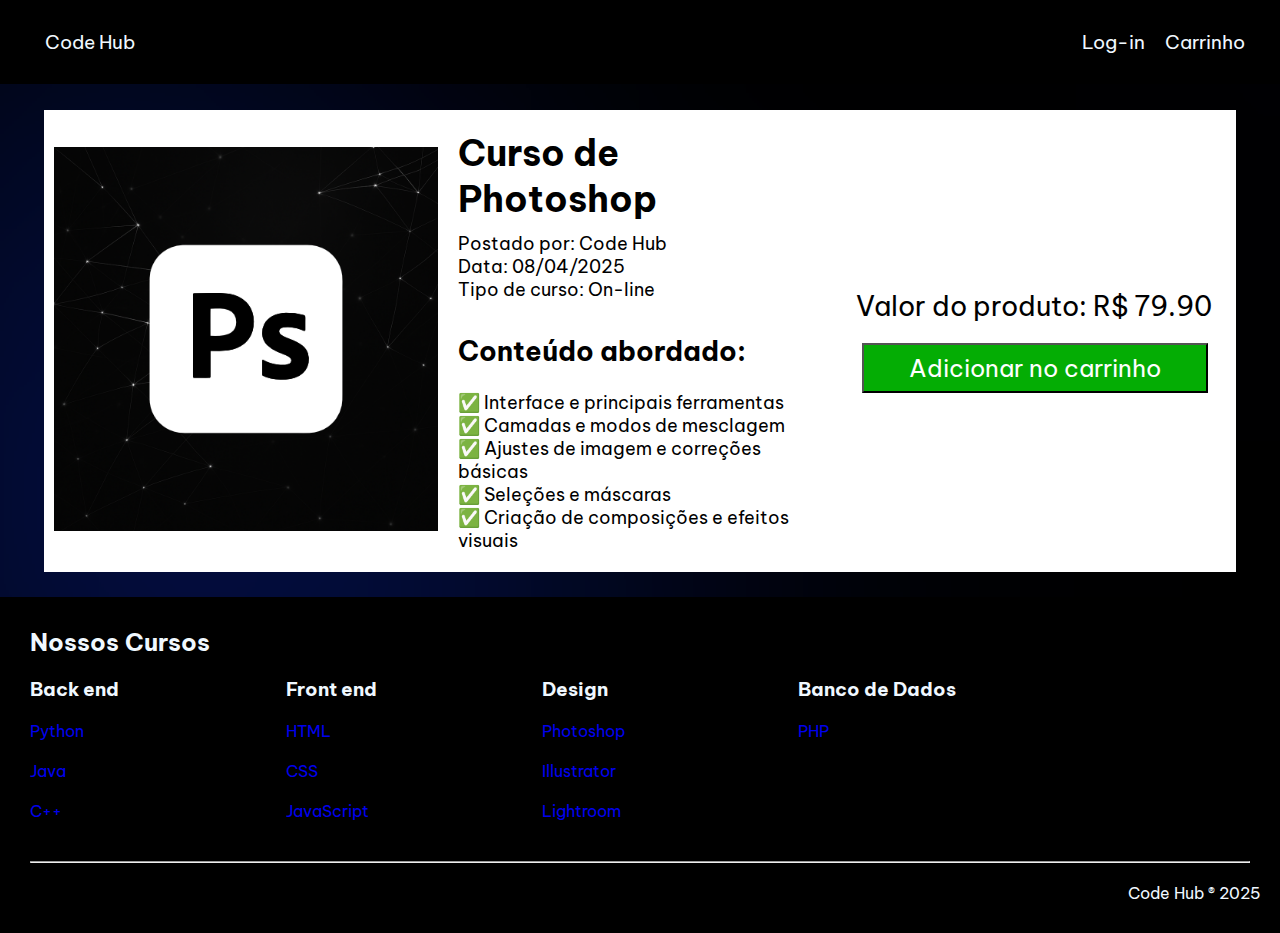
<file: Trabalho Bimestral/trabalho 08- - Copia2/trabalho 08- - Copia2/trabalho 08- - Copia/produto7.html>
<!DOCTYPE html>
<html lang="en">

<head>
    <meta charset="UTF-8">
    <meta name="viewport" content="width=device-width, initial-scale=1.0">
    <link rel="stylesheet" href="css/produto.css">
    <link
        href="https://fonts.googleapis.com/css2?family=Be+Vietnam+Pro:ital,wght@0,100;0,200;0,300;0,400;0,500;0,600;0,700;0,800;0,900;1,100;1,200;1,300;1,400;1,500;1,600;1,700;1,800;1,900&family=Bowlby+One&family=Chau+Philomene+One:ital@0;1&family=Fira+Sans+Condensed:ital,wght@0,100;0,200;0,300;0,400;0,500;0,600;0,700;0,800;0,900;1,100;1,200;1,300;1,400;1,500;1,600;1,700;1,800;1,900&family=Kanit:ital,wght@0,100;0,200;0,300;0,400;0,500;0,600;0,700;0,800;0,900;1,100;1,200;1,300;1,400;1,500;1,600;1,700;1,800;1,900&family=Nunito:ital,wght@0,200..1000;1,200..1000&family=Poppins:ital,wght@0,100;0,200;0,300;0,400;0,500;0,600;0,700;0,800;0,900;1,100;1,200;1,300;1,400;1,500;1,600;1,700;1,800;1,900&family=Roboto+Flex:opsz,wght@8..144,100..1000&family=Ubuntu:ital,wght@0,300;0,400;0,500;0,700;1,300;1,400;1,500;1,700&display=swap"
        rel="stylesheet">
        <title>Photoshop</title>
        <link rel="icon" href="img/icone.png" type="image/x-icon">
    </head>

<body>
    <header>
        <div class="menu">
            <ul>
                <li><a href="index.html">Code Hub</a>
                </li>
            </ul>
        </div>
        <div class="menu">
        </div>
        <div class="menu">
            <nav>
                <ul>
                    <li><a href="login.html">Log-in</a></li>
                    <li><a href="#" id="openCart">Carrinho</a></li>
                </ul>
            </nav>
        </div>
    </header>
    <section>
        <div class="Section">
            <div class="informacoes">
                <div class="caixa_informacao">
                    <img src="img/photoshop.png" alt="IMAGEM PRODUTO">
                </div>
                <div class="caixa_informacao">
                    <div class="nome">
                        <h1>Curso de Photoshop</h1>
                    </div>
                    <div class="infos_postador">
                        <p>Postado por: Code Hub</p>
                        <p>Data: 08/04/2025</p>
                        <p>Tipo de curso: On-line</p>
                    </div>
                    <div class="resumo">
                        <br>
                        <h2>Conteúdo abordado:</h2>
                        <br>
                        <li>✅ Interface e principais ferramentas</li>
                        <li>✅ Camadas e modos de mesclagem</li>
                        <li>✅ Ajustes de imagem e correções básicas</li>
                        <li>✅ Seleções e máscaras</li>
                        <li>✅ Criação de composições e efeitos visuais</li>
                        <p></p>
                    </div>
                </div>
                <div class="caixa_informacao">
                    <p class="valor_prod">Valor do produto: R$ <span id="precoProduto">79.90</span></p>
                    <br>
                    <input type="button" value="Adicionar no carrinho" onclick="adicionarAoCarrinho()">
                </div>
            </div>
        </div>
        </div>
    </section>
    <footer>
        <div class="Footer">
            <h2>Nossos Cursos</h2>
            <br>
            <div class="foot">
                <div class="nomes">
                    <h3>Back end</h3>
                    <br>
                    <a href='produto4.html'><p>Python</p></a>
                    <br>
                    <a href='produto5.html'><p>Java</p></a>
                    <br>
                    <a href='produto6.html'><p>C++</p></a>
                    <br>
                </div>
                <div class="nomes">
                    <h3>Front end</h3>
                    <br>
                    <a href='produto2.html'><p>HTML</p></a>
                    <br>
                    <a href='produto.html'><p>CSS</p></a>
                    <br>
                    <a href='produto3.html'><p>JavaScript</p></a>
                    <br>
                </div>
                <div class="nomes">
                    <h3>Design</h3>
                    <br>
                    <a href='produto7.html'><p>Photoshop</p></a>
                    <br>
                    <a href='produto8.html'><p>Illustrator</p></a>
                    <br>
                    <a href='produto9.html'><p>Lightroom</p></a>
                    <br>
                </div>
                <div class="nomes">
                    <h3>Banco de Dados</h3>
                    <br>
                    <a href='produto0.html'><p>PHP</p></a>
                    <br>
                </div>
            </div>
            <br>
            <hr>
            <br>
            <p class="hub">Code Hub ® 2025</p>
        </div>
    </footer>
    <div id="cartContainer" class="cart-visible"> <!-- Força visível pra testar -->
        <div class="cart-content">
            <button id="closeCart">&times;</button>
            <h2 style="color: #000;">🛒 Seu Carrinho</h2>
    
            <div id="cartItems">
                <p style="color: #000;">Curso de JavaScript - R$ 49,90</p>
                <p style="color: #000;">Curso de C++ Avançado - R$ 69,00</p>
            </div>
        </div>
    
        <div class="cart-footer">
            <p style="color: #000;">
                Total: <span id="cartTotal" style="color: #000;">R$ 118,90</span>
            </p>
            <button id="checkoutBtn">Finalizar Compra</button>
        </div>
    </div>
    <script>
        document.addEventListener('DOMContentLoaded', () => {
            const cartLink = document.getElementById('openCart');
            const cartContainer = document.getElementById('cartContainer');
            const closeBtn = document.getElementById('closeCart');
    
            cartLink.addEventListener('click', (e) => {
                e.preventDefault();
                cartContainer.classList.add('visible');
                cartContainer.classList.remove('cart-hidden');
            });
    
            closeBtn.addEventListener('click', () => {
                cartContainer.classList.remove('visible');
                cartContainer.classList.add('cart-hidden');
            });
        });
    </script>

</body>
</file>
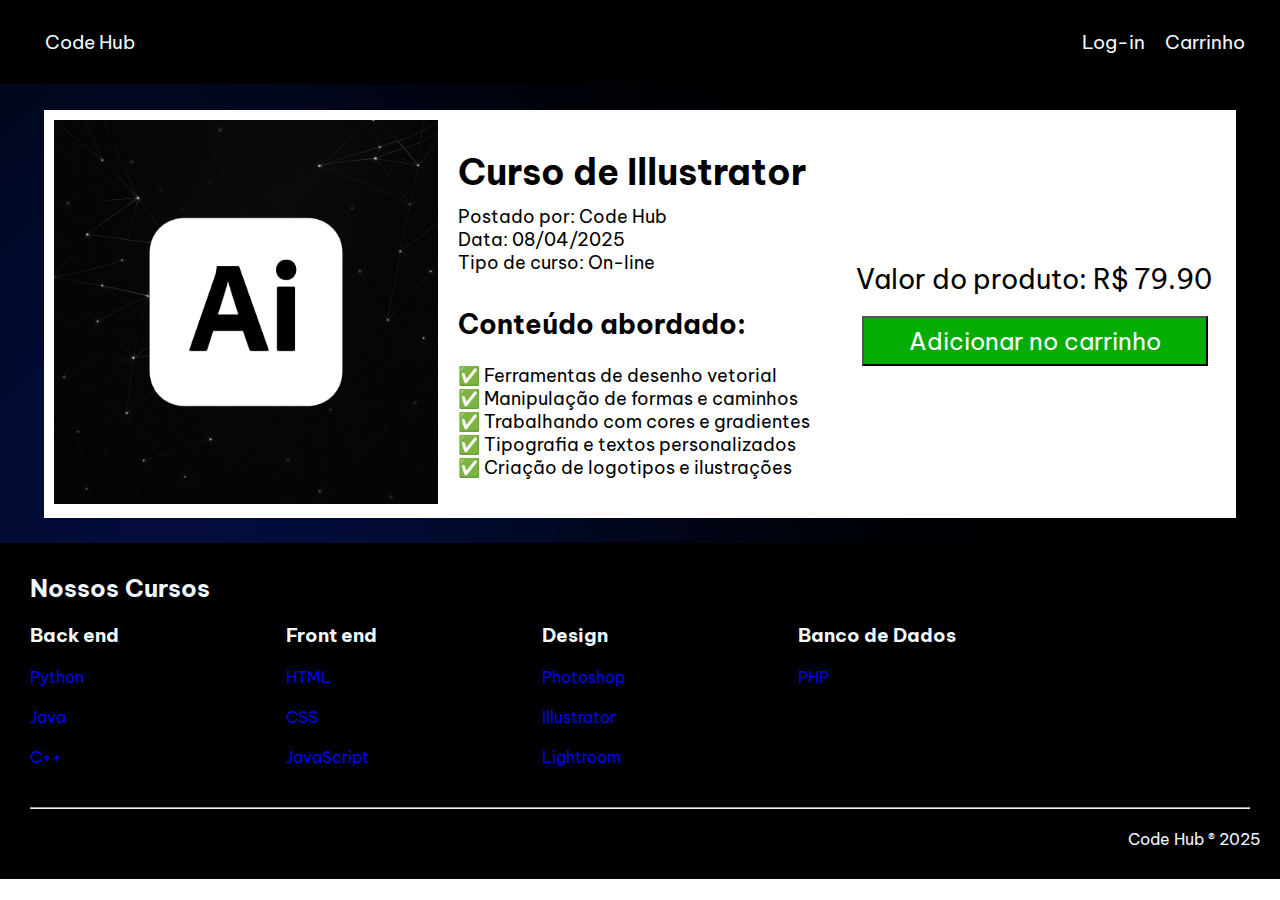
<file: Trabalho Bimestral/trabalho 08- - Copia2/trabalho 08- - Copia2/trabalho 08- - Copia/produto8.html>
<!DOCTYPE html>
<html lang="en">

<head>
    <meta charset="UTF-8">
    <meta name="viewport" content="width=device-width, initial-scale=1.0">
    <link rel="stylesheet" href="css/produto.css">
    <link
        href="https://fonts.googleapis.com/css2?family=Be+Vietnam+Pro:ital,wght@0,100;0,200;0,300;0,400;0,500;0,600;0,700;0,800;0,900;1,100;1,200;1,300;1,400;1,500;1,600;1,700;1,800;1,900&family=Bowlby+One&family=Chau+Philomene+One:ital@0;1&family=Fira+Sans+Condensed:ital,wght@0,100;0,200;0,300;0,400;0,500;0,600;0,700;0,800;0,900;1,100;1,200;1,300;1,400;1,500;1,600;1,700;1,800;1,900&family=Kanit:ital,wght@0,100;0,200;0,300;0,400;0,500;0,600;0,700;0,800;0,900;1,100;1,200;1,300;1,400;1,500;1,600;1,700;1,800;1,900&family=Nunito:ital,wght@0,200..1000;1,200..1000&family=Poppins:ital,wght@0,100;0,200;0,300;0,400;0,500;0,600;0,700;0,800;0,900;1,100;1,200;1,300;1,400;1,500;1,600;1,700;1,800;1,900&family=Roboto+Flex:opsz,wght@8..144,100..1000&family=Ubuntu:ital,wght@0,300;0,400;0,500;0,700;1,300;1,400;1,500;1,700&display=swap"
        rel="stylesheet">
        <title>Illustrator</title>
        <link rel="icon" href="img/icone.png" type="image/x-icon">
    </head>

<body>
    <header>
        <div class="menu">
            <ul>
                <li><a href="index.html">Code Hub</a>
                </li>
            </ul>
        </div>
        <div class="menu">
        </div>
        <div class="menu">
            <nav>
                <ul>
                    <li><a href="login.html">Log-in</a></li>
                    <li><a href="#" id="openCart">Carrinho</a></li>
                </ul>
            </nav>
        </div>
    </header>
    <section>
        <div class="Section">
            <div class="informacoes">
                <div class="caixa_informacao">
                    <img src="img/illustrator.png" alt="IMAGEM PRODUTO">
                </div>
                <div class="caixa_informacao">
                    <div class="nome">
                        <h1>Curso de Illustrator</h1>
                    </div>
                    <div class="infos_postador">
                        <p>Postado por: Code Hub</p>
                        <p>Data: 08/04/2025</p>
                        <p>Tipo de curso: On-line</p>
                    </div>
                    <div class="resumo">
                        <br>
                        <h2>Conteúdo abordado:</h2>
                        <br>
                        <li>✅ Ferramentas de desenho vetorial</li>
                        <li>✅ Manipulação de formas e caminhos</li>
                        <li>✅ Trabalhando com cores e gradientes</li>
                        <li>✅ Tipografia e textos personalizados</li>
                        <li>✅ Criação de logotipos e ilustrações</li>
                        <p></p>
                    </div>
                </div>
                <div class="caixa_informacao">
                    <p class="valor_prod">Valor do produto: R$ <span id="precoProduto">79.90</span></p>
                    <br>
                    <input type="button" value="Adicionar no carrinho" onclick="adicionarAoCarrinho()">
                </div>
            </div>
        </div>
        </div>
    </section>
    <footer>
        <div class="Footer">
            <h2>Nossos Cursos</h2>
            <br>
            <div class="foot">
                <div class="nomes">
                    <h3>Back end</h3>
                    <br>
                    <a href='produto4.html'><p>Python</p></a>
                    <br>
                    <a href='produto5.html'><p>Java</p></a>
                    <br>
                    <a href='produto6.html'><p>C++</p></a>
                    <br>
                </div>
                <div class="nomes">
                    <h3>Front end</h3>
                    <br>
                    <a href='produto2.html'><p>HTML</p></a>
                    <br>
                    <a href='produto.html'><p>CSS</p></a>
                    <br>
                    <a href='produto3.html'><p>JavaScript</p></a>
                    <br>
                </div>
                <div class="nomes">
                    <h3>Design</h3>
                    <br>
                    <a href='produto7.html'><p>Photoshop</p></a>
                    <br>
                    <a href='produto8.html'><p>Illustrator</p></a>
                    <br>
                    <a href='produto9.html'><p>Lightroom</p></a>
                    <br>
                </div>
                <div class="nomes">
                    <h3>Banco de Dados</h3>
                    <br>
                    <a href='produto0.html'><p>PHP</p></a>
                    <br>
                </div>
            </div>
            <br>
            <hr>
            <br>
            <p class="hub">Code Hub ® 2025</p>
        </div>
    </footer>
    <div id="cartContainer" class="cart-visible"> <!-- Força visível pra testar -->
        <div class="cart-content">
            <button id="closeCart">&times;</button>
            <h2 style="color: #000;">🛒 Seu Carrinho</h2>
    
            <div id="cartItems">
                <p style="color: #000;">Curso de JavaScript - R$ 49,90</p>
                <p style="color: #000;">Curso de C++ Avançado - R$ 69,00</p>
            </div>
        </div>
    
        <div class="cart-footer">
            <p style="color: #000;">
                Total: <span id="cartTotal" style="color: #000;">R$ 118,90</span>
            </p>
            <button id="checkoutBtn">Finalizar Compra</button>
        </div>
    </div>
    <script>
        document.addEventListener('DOMContentLoaded', () => {
            const cartLink = document.getElementById('openCart');
            const cartContainer = document.getElementById('cartContainer');
            const closeBtn = document.getElementById('closeCart');
    
            cartLink.addEventListener('click', (e) => {
                e.preventDefault();
                cartContainer.classList.add('visible');
                cartContainer.classList.remove('cart-hidden');
            });
    
            closeBtn.addEventListener('click', () => {
                cartContainer.classList.remove('visible');
                cartContainer.classList.add('cart-hidden');
            });
        });
    </script>

</body>
</file>
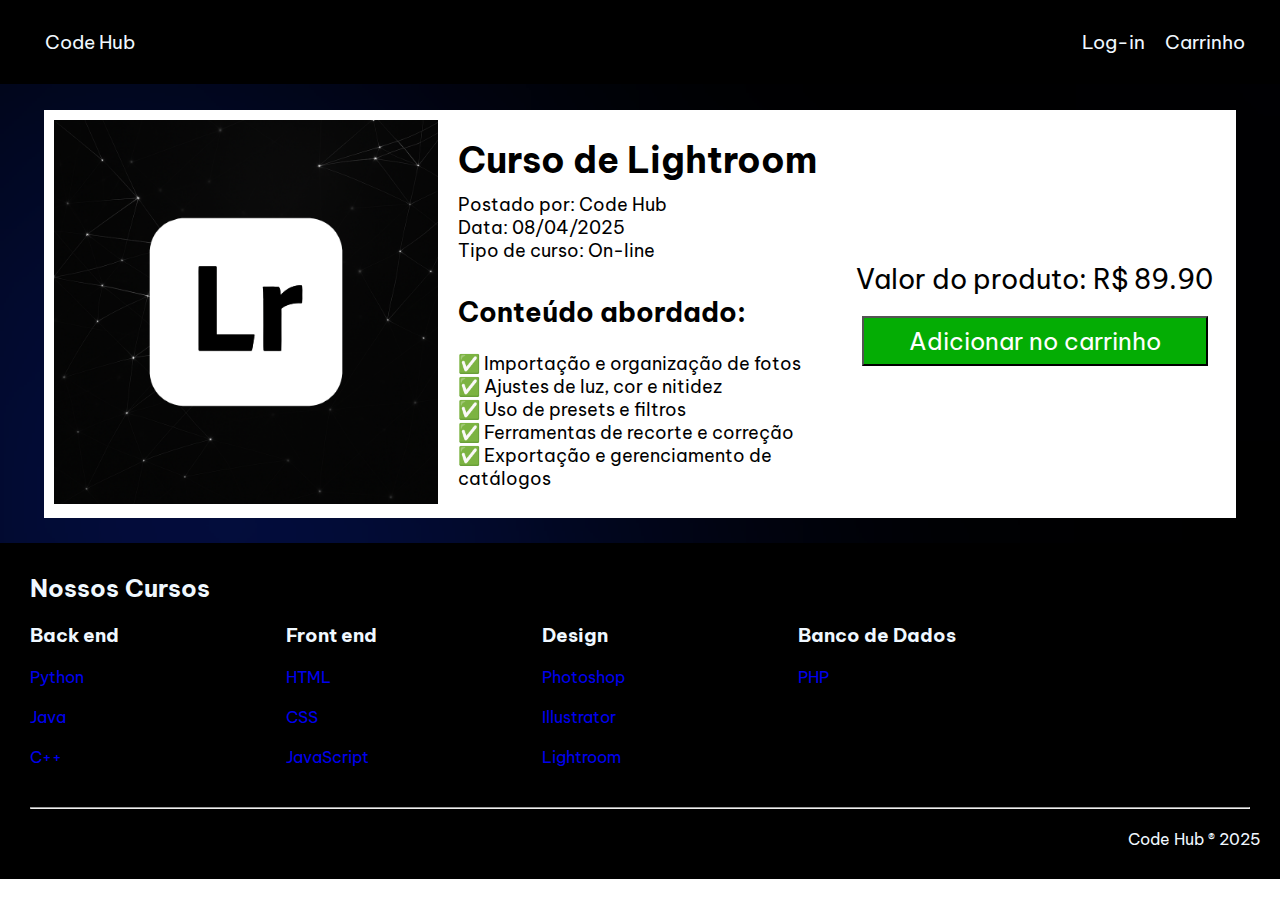
<file: Trabalho Bimestral/trabalho 08- - Copia2/trabalho 08- - Copia2/trabalho 08- - Copia/produto9.html>
<!DOCTYPE html>
<html lang="en">

<head>
    <meta charset="UTF-8">
    <meta name="viewport" content="width=device-width, initial-scale=1.0">
    <link rel="stylesheet" href="css/produto.css">
    <link
        href="https://fonts.googleapis.com/css2?family=Be+Vietnam+Pro:ital,wght@0,100;0,200;0,300;0,400;0,500;0,600;0,700;0,800;0,900;1,100;1,200;1,300;1,400;1,500;1,600;1,700;1,800;1,900&family=Bowlby+One&family=Chau+Philomene+One:ital@0;1&family=Fira+Sans+Condensed:ital,wght@0,100;0,200;0,300;0,400;0,500;0,600;0,700;0,800;0,900;1,100;1,200;1,300;1,400;1,500;1,600;1,700;1,800;1,900&family=Kanit:ital,wght@0,100;0,200;0,300;0,400;0,500;0,600;0,700;0,800;0,900;1,100;1,200;1,300;1,400;1,500;1,600;1,700;1,800;1,900&family=Nunito:ital,wght@0,200..1000;1,200..1000&family=Poppins:ital,wght@0,100;0,200;0,300;0,400;0,500;0,600;0,700;0,800;0,900;1,100;1,200;1,300;1,400;1,500;1,600;1,700;1,800;1,900&family=Roboto+Flex:opsz,wght@8..144,100..1000&family=Ubuntu:ital,wght@0,300;0,400;0,500;0,700;1,300;1,400;1,500;1,700&display=swap"
        rel="stylesheet">
        <title>Lightroom</title>
        <link rel="icon" href="img/icone.png" type="image/x-icon">
    </head>

<body>
    <header>
        <div class="menu">
            <ul>
                <li><a href="index.html">Code Hub</a>
                </li>
            </ul>
        </div>
        <div class="menu">
        </div>
        <div class="menu">
            <nav>
                <ul>
                    <li><a href="login.html">Log-in</a></li>
                    <li><a href="#" id="openCart">Carrinho</a></li>
                </ul>
            </nav>
        </div>
    </header>
    <section>
        <div class="Section">
            <div class="informacoes">
                <div class="caixa_informacao">
                    <img src="img/lightroom.png" alt="IMAGEM PRODUTO">
                </div>
                <div class="caixa_informacao">
                    <div class="nome">
                        <h1>Curso de Lightroom</h1>
                    </div>
                    <div class="infos_postador">
                        <p>Postado por: Code Hub</p>
                        <p>Data: 08/04/2025</p>
                        <p>Tipo de curso: On-line</p>
                    </div>
                    <div class="resumo">
                        <br>
                        <h2>Conteúdo abordado:</h2>
                        <br>
                        <li>✅ Importação e organização de fotos</li>
                        <li>✅ Ajustes de luz, cor e nitidez</li>
                        <li>✅ Uso de presets e filtros</li>
                        <li>✅ Ferramentas de recorte e correção</li>
                        <li>✅ Exportação e gerenciamento de catálogos</li>
                        <p></p>
                    </div>
                </div>
                <div class="caixa_informacao">
                    <p class="valor_prod">Valor do produto: R$ <span id="precoProduto">89.90</span></p>
                    <br>
                    <input type="button" value="Adicionar no carrinho" onclick="adicionarAoCarrinho()">
                </div>
            </div>
        </div>
        </div>
    </section>
    <footer>
        <div class="Footer">
            <h2>Nossos Cursos</h2>
            <br>
            <div class="foot">
                <div class="nomes">
                    <h3>Back end</h3>
                    <br>
                    <a href='produto4.html'><p>Python</p></a>
                    <br>
                    <a href='produto5.html'><p>Java</p></a>
                    <br>
                    <a href='produto6.html'><p>C++</p></a>
                    <br>
                </div>
                <div class="nomes">
                    <h3>Front end</h3>
                    <br>
                    <a href='produto2.html'><p>HTML</p></a>
                    <br>
                    <a href='produto.html'><p>CSS</p></a>
                    <br>
                    <a href='produto3.html'><p>JavaScript</p></a>
                    <br>
                </div>
                <div class="nomes">
                    <h3>Design</h3>
                    <br>
                    <a href='produto7.html'><p>Photoshop</p></a>
                    <br>
                    <a href='produto8.html'><p>Illustrator</p></a>
                    <br>
                    <a href='produto9.html'><p>Lightroom</p></a>
                    <br>
                </div>
                <div class="nomes">
                    <h3>Banco de Dados</h3>
                    <br>
                    <a href='produto0.html'><p>PHP</p></a>
                    <br>
                </div>
            </div>
            <br>
            <hr>
            <br>
            <p class="hub">Code Hub ® 2025</p>
        </div>
    </footer>
    <div id="cartContainer" class="cart-visible"> <!-- Força visível pra testar -->
        <div class="cart-content">
            <button id="closeCart">&times;</button>
            <h2 style="color: #000;">🛒 Seu Carrinho</h2>
    
            <div id="cartItems">
                <p style="color: #000;">Curso de JavaScript - R$ 49,90</p>
                <p style="color: #000;">Curso de C++ Avançado - R$ 69,00</p>
            </div>
        </div>
    
        <div class="cart-footer">
            <p style="color: #000;">
                Total: <span id="cartTotal" style="color: #000;">R$ 118,90</span>
            </p>
            <button id="checkoutBtn">Finalizar Compra</button>
        </div>
    </div>
    <script>
        document.addEventListener('DOMContentLoaded', () => {
            const cartLink = document.getElementById('openCart');
            const cartContainer = document.getElementById('cartContainer');
            const closeBtn = document.getElementById('closeCart');
    
            cartLink.addEventListener('click', (e) => {
                e.preventDefault();
                cartContainer.classList.add('visible');
                cartContainer.classList.remove('cart-hidden');
            });
    
            closeBtn.addEventListener('click', () => {
                cartContainer.classList.remove('visible');
                cartContainer.classList.add('cart-hidden');
            });
        });
    </script>

</body>
</file>
<file: Trabalho Bimestral/trabalho 08- - Copia2/trabalho 08- - Copia2/trabalho 08- - Copia/css/style.css>
* {
    margin: 0px;
    padding: 0px;
    list-style: none;
    text-decoration: none;
    font-family: "Be Vietnam Pro", sans-serif;
    color: antiquewhite;

}

/* body {
   background-color: linear-gradient; 
} */

/* fazendo cabeçalo: */

header {
    display: grid;
    grid-template-columns: repeat(3, auto);
    padding: 25px;
    justify-content: space-between;
    align-items: center;
    padding: 30px;
    background-color: #000000;
}

.menu ul {
    display: grid;
    grid-template-columns: auto auto auto;

    
}

.menu li {
    margin-left: 10px;
}

.menu li a {
    font-size: 1.2rem;
    padding: 5px;
    border-radius: 5%;
}

.menu a:hover {
    background-color: #161616;
}

/* fim cabeçalho */
/*início imagem: */
.img {
    
    display: grid;
    grid-template-columns: auto;
    justify-content: center;
    margin: 5px;
}

.imagem {
    background: radial-gradient(circle, rgba(9,25,84,1) 14%, rgba(3,0,40,1) 75%, rgba(0,4,25,1) 100%);
    background-size: cover;
    background-repeat: no-repeat;
    width: 98vw;
    height: 65vh;
    max-width: 98vw;
}

.imagem img {
    width: 100%;
    height: 100%;
}

/* fim imagem */


/* inicio section: */
section p {
    text-align: center;
    font-size: 1.2rem;
    padding: 15px;
    text-decoration: double;
    color: black;
}

.Section {
    display: grid;
    grid-template-columns: repeat(5, auto);
    grid-template-rows: 19vw;
}

.Produto {
    display: grid;
    grid-template-rows: auto;
    cursor: pointer;
    margin: 5px;
    background-color: #1111115d;
    transition: 1s;
}


.Produto img {
    width: 100%;
    height: 100%;
    background-size: cover;
}



.Section2 {
    display: grid;
    grid-template-columns: 1fr 1fr 1fr;
    grid-template-rows: 20vw;
}

.Vantagens {
    display: grid;
    grid-template-rows: auto;
    cursor: pointer;
    margin: 5px;
    background-color: #1111115d;
    transition: 1s;
}

.Vantagens img {
    width: 100%;
    height: 100%;
    background-size: cover;
}

.Produto:hover{
    background-color: #242424;
    position: relative;
    bottom: 5%;
    transition: 1s;
}
/* fim section */
/* Início footer */
.Footer {
    display: grid;
    color: aliceblue;
    grid-template-columns: auto;
    grid-template-rows: auto;
    background-color: #000000;
    padding: 30px;
    margin-top: 5%;
}
.foot{
    display: flex;
}
.nomes{
    width: 20vw;
}

.hub{
    position: relative;
    width: 150px;
    left: 90%;
}

/* Container do carrinho */
#cartContainer {
    position: fixed;
    top: 0;
    right: 0;
    width: 100%;
    max-width: 400px;
    height: 100vh;
    background-color: #fff;
    box-shadow: -2px 0 20px rgba(0, 0, 0, 0.3);
    transform: translateX(100%);
    opacity: 0;
    transition: transform 0.3s ease, opacity 0.3s ease;
    z-index: 9999;
    display: flex;
    flex-direction: column;
    padding: 0;
    font-family: 'Poppins', sans-serif;
}

#cartContainer.visible {
    transform: translateX(0);
    opacity: 1;
}

.cart-content {
    flex: 1;
    overflow-y: auto;
    padding: 20px;
}

/* Cabeçalho */
#cartContainer h2 {
    font-size: 1.4rem;
    margin-bottom: 10px;
}

/* Itens do carrinho */
#cartItems p {
    padding: 12px;
    background: #f8f8f8;
    border-radius: 10px;
    margin-bottom: 10px;
    font-size: 0.95rem;
    box-shadow: 0 1px 3px rgba(0,0,0,0.05);
}

/* Rodapé fixo com total e botão */
.cart-footer {
    padding: 20px;
    background-color: #ffffff;
    border-top: 1px solid #eee;
    box-shadow: 0 -2px 10px rgba(0, 0, 0, 0.08);
    position: sticky;
    bottom: 0;
    z-index: 1;
}

.cart-footer p {
    margin: 0;
    font-size: 1.1rem;
    font-weight: 600;
    display: flex;
    justify-content: space-between;
    align-items: center;
}

/* Botão de compra */
#checkoutBtn {
    margin-top: 15px;
    width: 100%;
    padding: 14px 0;
    background: linear-gradient(135deg, #00c853, #64dd17);
    color: white;
    font-size: 1rem;
    font-weight: bold;
    border: none;
    border-radius: 12px;
    cursor: pointer;
    transition: background 0.3s ease;
}

#checkoutBtn:hover {
    background: linear-gradient(135deg, #00b94f, #52c41a);
}

/* Botão de fechar */
#closeCart {
    position: absolute;
    top: 18px;
    right: 20px;
    font-size: 26px;
    background: none;
    border: none;
    color: #333;
    cursor: pointer;
}


#cartItems p,
.cart-footer,
#cartContainer h2 {
    color: #000;
}

.titulo {
    margin-top: 8%;
    text-align: center;
    left: 28%;
    font-size: 7.2rem; 
    list-style: none;
    text-decoration: none;
    font-family: "Be Vietnam Pro", sans-serif;
    color: white;
    position: absolute;
}

.subtitulo {
    margin-top: 22%;
    text-align: center;
    left: 20%;
    font-size: 1.8rem; 
    list-style: none;
    text-decoration: none;
    font-family: "Be Vietnam Pro", sans-serif;
    color: antiquewhite;
    position: absolute;
}
</file>
<file: Trabalho Bimestral/trabalho 08- - Copia2/trabalho 08- - Copia2/trabalho 08- - Copia/css/login.css>
* {
    margin: 0px;
    padding: 0px;
    list-style: none;
    text-decoration: none;
    font-family: "Be Vietnam Pro", sans-serif;
    color: #111111;

}

body {
    background-color: #242424;
    background-image: url(../img/blurry-gradient-haikei\ \(1\).png);
    background-repeat: no-repeat;
    background-size: cover;
}

.Box1 {
    display: grid;
    padding: 50px;
    grid-template-columns: auto auto;
    justify-content: right;
}

.container1 {
    display: flex;
    flex-direction: column;
    padding: 20px;
    width: auto;
    height: 80vh;
    background-color: white;
    border-radius: 10px;
}

.container1 p,
input {
    margin: 2px;
    padding: 1px;
}

.container1 p {
    font-size: 1.0rem;
}

.container1 input {
    width: 25vw;
    height: 4vh;
    margin: 6px;
}
.container1 h1{
    padding: 1vw 0px;
}

.texto2{
 text-align: center;
}

.title{
    font-family: "Be Vietnam Pro", sans-serif;
    font-size: 2.9rem ;
    color: aliceblue;
    margin-right: 15vw;
    margin-top: 10vw;
}
</file>
<file: Trabalho Bimestral/trabalho 08- - Copia2/trabalho 08- - Copia2/trabalho 08- - Copia/css/produto.css>
* {
    margin: 0px;
    padding: 0px;
    list-style: none;
    text-decoration: none;
    font-family: "Be Vietnam Pro", sans-serif;
}

/* body {
    
} */

/* fazendo cabeçalo: */

header {

    display: grid;
    grid-template-columns: repeat(3, auto);
    padding: 25px;
    justify-content: space-between;
    align-items: center;
    padding: 30px;
    background-color: #000000;
}

.menu ul {
    display: grid;
    grid-template-columns: auto auto auto;


}

.menu li {

    margin-left: 10px;
}

.menu li a {
    color: aliceblue;
    font-size: 1.2rem;
    padding: 5px;
    border-radius: 5%;
    transition: 1s;
}

.menu a:hover {
    transition: 1s;
    background-color: #161616;
}

/* fim cabeçalho */
/* inicio section */
.Section {
    display: grid;
    color: rgb(0, 0, 0);
    background-color: #02091d;background-image: url(../img/blurry-gradient-haikei\ \(1\).png);
    background-repeat:no-repeat;
    background-size: cover;
    justify-content: center;
    padding: 2vw;
}

.informacoes{
    color: #000000;
    display: grid;
    grid-template-columns: repeat(3,auto);
    grid-template-rows: auto;
    background-color: #ffffff;
    padding: 5px;
    align-items: center;
}

.caixa_informacao{
    width:  30vw;
    margin: 5px;
}

.caixa_informacao > .nome, .resumo, .infos_postador
{
    margin: 10px;
    font-size: 18px;
}

.valor_prod{
    text-align: center;
    position: relative;
    font-size: 1.7rem;
    top: 25%;
}

.caixa_informacao img{
    width: 100%;
    height: 100%;
}

.caixa_informacao input{
    position: relative;
    left: 20px;
    top: 30%;
    color: white;
    padding: 5px;
    width: 90%;
    background-color:rgb(4, 173, 4);
    height: 50px;
    font-size: 1.5rem;
}
/* fim section */

/* fim section */
/* Início footer */
.Footer {
    display: grid;
    color: aliceblue;
    grid-template-columns: auto;
    grid-template-rows: auto;
    background-color: #000000;
    padding: 30px;
}
.foot{
    display: flex;
}
.nomes{
    width: 20vw;
}

.hub{
    position: relative;
    width: 150px;
    left: 90%;
}

#cartContainer {
    position: fixed;
    top: 0;
    right: 0;
    width: 100%;
    max-width: 400px;
    height: 100vh;
    background-color: #fff;
    box-shadow: -2px 0 20px rgba(0, 0, 0, 0.3);
    transform: translateX(100%);
    opacity: 0;
    transition: transform 0.3s ease, opacity 0.3s ease;
    z-index: 9999;
    display: flex;
    flex-direction: column;
    padding: 0;
    font-family: 'Poppins', sans-serif;
}

#cartContainer.visible {
    transform: translateX(0);
    opacity: 1;
}

.cart-content {
    flex: 1;
    overflow-y: auto;
    padding: 20px;
}

/* Cabeçalho */
#cartContainer h2 {
    font-size: 1.4rem;
    margin-bottom: 10px;
}

/* Itens do carrinho */
#cartItems p {
    padding: 12px;
    background: #f8f8f8;
    border-radius: 10px;
    margin-bottom: 10px;
    font-size: 0.95rem;
    box-shadow: 0 1px 3px rgba(0,0,0,0.05);
}

/* Rodapé fixo com total e botão */
.cart-footer {
    padding: 20px;
    background-color: #ffffff;
    border-top: 1px solid #eee;
    box-shadow: 0 -2px 10px rgba(0, 0, 0, 0.08);
    position: sticky;
    bottom: 0;
    z-index: 1;
}

.cart-footer p {
    margin: 0;
    font-size: 1.1rem;
    font-weight: 600;
    display: flex;
    justify-content: space-between;
    align-items: center;
}

/* Botão de compra */
#checkoutBtn {
    margin-top: 15px;
    width: 100%;
    padding: 14px 0;
    background: linear-gradient(135deg, #00c853, #64dd17);
    color: white;
    font-size: 1rem;
    font-weight: bold;
    border: none;
    border-radius: 12px;
    cursor: pointer;
    transition: background 0.3s ease;
}

#checkoutBtn:hover {
    background: linear-gradient(135deg, #00b94f, #52c41a);
}

/* Botão de fechar */
#closeCart {
    position: absolute;
    top: 18px;
    right: 20px;
    font-size: 26px;
    background: none;
    border: none;
    color: #333;
    cursor: pointer;
}


#cartItems p,
.cart-footer,
#cartContainer h2 {
    color: #000;
}
</file>
